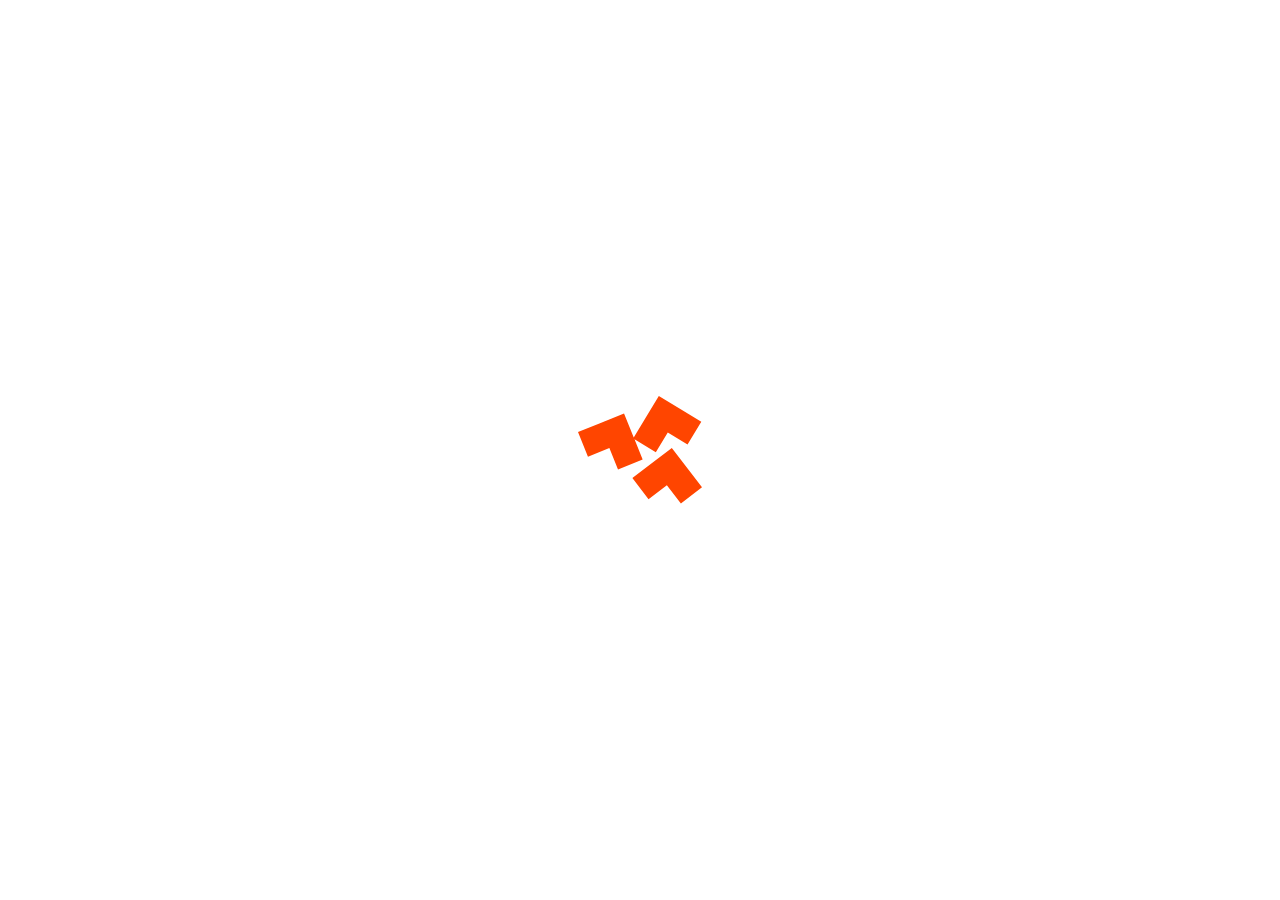
<file: index.html>
<!doctype html>
<html lang="ko">
<head>
<meta charset="utf-8">
<meta name="viewport" content="width=device-width, initial-scale=1">
<title>작작스튜디오 JAKJAKSTUDIO</title>
<meta name="description" content="작작스튜디오 — Make it, made. 문학을 중심으로 책을 만드는 출판사이자 출판 브랜드 작작다리를 운영합니다.">
<meta property="og:title" content="작작스튜디오 JAKJAKSTUDIO">
<meta property="og:description" content="작작스튜디오 — Make it, made. 문학을 중심으로 책을 만드는 출판사이자 출판 브랜드 작작다리를 운영합니다.">
<meta property="og:image" content="https://jakjak.kr/assets/main.jpg">
<link rel="icon" href="assets/symbol.svg" type="image/svg+xml">
<link rel="alternate icon" href="assets/symbol.png" type="image/png">
<link rel="apple-touch-icon" href="assets/symbol.png">
<link rel="stylesheet" href="assets/style.css">
</head>
<body>
<main class="intro">
<a class="intro-link" href="main.html" aria-label="작작스튜디오 들어가기">
<svg class="intro-sym-base" width="124" height="107.5" viewBox="5.15 5.56 215.63 186.86" role="img" aria-label="작작스튜디오 심볼"><polygon points="103.44 80.92 140.46 103.36 161.27 69.03 195.6 89.84 219.55 50.32 185.22 29.51 145.7 5.56 121.76 45.08 102.08 77.55 85.2 35.82 42.37 53.14 5.15 68.19 22.47 111.03 59.69 95.98 74.74 133.2 117.58 115.87 103.44 80.92" fill="#FF4500"></polygon><polygon points="196.39 132.46 168.31 95.76 131.61 123.83 99.72 148.22 127.8 184.92 159.68 160.53 184.08 192.42 220.78 164.35 196.39 132.46" fill="#FF4500"></polygon></svg>
<svg class="intro-sym-grad" width="124" height="107.5" viewBox="5.15 5.56 215.63 186.86" aria-hidden="true"><defs><linearGradient id="intro-g1" x1="25.42" y1="28.4" x2="188.41" y2="111.45" gradientUnits="userSpaceOnUse"><stop offset="0" stop-color="#c8b0f9"></stop><stop offset=".11" stop-color="#e0efff"></stop><stop offset=".16" stop-color="#e6ddfc"></stop><stop offset=".23" stop-color="#edcaf9"></stop><stop offset=".28" stop-color="#f0c4f8"></stop><stop offset=".34" stop-color="#ecd1f8"></stop><stop offset=".46" stop-color="#e1f3fb"></stop><stop offset=".5" stop-color="#defffc"></stop><stop offset=".57" stop-color="#e1fffa"></stop><stop offset=".63" stop-color="#ebfff7"></stop><stop offset=".68" stop-color="#fcfff0"></stop><stop offset=".68" stop-color="#fefff0"></stop><stop offset=".88" stop-color="#fdf4da"></stop><stop offset="1" stop-color="#fea6c8"></stop></linearGradient><linearGradient id="intro-g2" x1="112.87" y1="122.42" x2="215.5" y2="174.71" gradientUnits="userSpaceOnUse"><stop offset="0" stop-color="#c8b0f9"></stop><stop offset=".11" stop-color="#e0efff"></stop><stop offset=".16" stop-color="#e6ddfc"></stop><stop offset=".23" stop-color="#edcaf9"></stop><stop offset=".28" stop-color="#f0c4f8"></stop><stop offset=".34" stop-color="#ecd1f8"></stop><stop offset=".46" stop-color="#e1f3fb"></stop><stop offset=".5" stop-color="#defffc"></stop><stop offset=".57" stop-color="#e1fffa"></stop><stop offset=".63" stop-color="#ebfff7"></stop><stop offset=".68" stop-color="#fcfff0"></stop><stop offset=".68" stop-color="#fefff0"></stop><stop offset=".88" stop-color="#fdf4da"></stop><stop offset="1" stop-color="#fea6c8"></stop></linearGradient></defs><polygon points="103.44 80.92 140.46 103.36 161.27 69.03 195.6 89.84 219.55 50.32 185.22 29.51 145.7 5.56 121.76 45.08 102.08 77.55 85.2 35.82 42.37 53.14 5.15 68.19 22.47 111.03 59.69 95.98 74.74 133.2 117.58 115.87 103.44 80.92" fill="url(#intro-g1)"></polygon><polygon points="196.39 132.46 168.31 95.76 131.61 123.83 99.72 148.22 127.8 184.92 159.68 160.53 184.08 192.42 220.78 164.35 196.39 132.46" fill="url(#intro-g2)"></polygon></svg>
<svg class="intro-word" width="380" height="38.9" role="img" aria-label="JAKJAKSTUDIO Make it, made." fill="#1A1A1A" xmlns="http://www.w3.org/2000/svg" viewBox="15.12 10.07 720.56 73.83"><path d="M31.82,67.6l-5.91,11.45h-.57l-5.94-11.38v13.49h-1.07v-15.92h.92l6.38,12.26,6.35-12.26h.94l.02,15.92h-1.09L31.82,67.6Z"/><path d="M61.67,70.31q1.07,1.14,1.07,3.32v7.53h-1.03v-2.23q-.5,1.09-1.49,1.71c-.66.41-1.44.61-2.36.61q-1.79,0-2.82-.93c-.69-.62-1.04-1.44-1.04-2.46s.32-1.78.96-2.38c.64-.61,1.65-.92,3.04-.92h3.65c0-.53-.02-.92-.05-1.18-.03-1.03-.3-1.81-.81-2.35-.53-.54-1.28-.81-2.29-.81-.71,0-1.4.13-2.05.4-.64.26-1.19.63-1.63,1.1l-.5-.86c.53-.53,1.18-.95,1.92-1.24q1.12-.45,2.35-.45C59.93,69.17,60.97,69.55,61.67,70.31ZM60.29,79.64q.93-.69,1.36-1.96v-2.27h-3.58q-1.55,0-2.27.65c-.48.43-.72,1.01-.72,1.73q0,1.17.78,1.85t2.17.68C58.92,80.32,59.67,80.09,60.29,79.64Z"/><path d="M87.35,77.63v3.53h-1.11v-16.88h1.11v11.9l6.77-6.89h1.39l-4.61,4.8,5.07,7.07h-1.37l-4.52-6.32L87.35,77.63Z"/><path d="M128.94,75.48h-9.12q.04,1.38.62,2.46c.39.72.92,1.28,1.59,1.67.66.4,1.42.6,2.24.6.69,0,1.33-.14,1.92-.42.59-.29,1.08-.7,1.48-1.24l.63.75c-.47.63-1.06,1.12-1.77,1.45s-1.46.5-2.28.5c-1.06,0-2.01-.25-2.85-.77-.84-.52-1.49-1.23-1.96-2.15-.48-.92-.72-1.96-.72-3.13s.22-2.19.67-3.1c.45-.92,1.05-1.64,1.84-2.15q1.17-.78,2.63-.78t2.61.77,1.83,2.11c.44.9.67,1.93.67,3.08L128.94,75.48ZM121.85,70.77c-.6.38-1.07.9-1.43,1.56q-.54,1.01-.6,2.28h8.11q-.09-1.27-.62-2.28c-.36-.66-.84-1.18-1.45-1.56-.6-.38-1.27-.57-2-.57S122.45,70.39,121.85,70.77Z"/><path d="M169.25,65.64q-.26-.28-.26-.66t.26-.67c.17-.19.39-.29.64-.29s.45.09.63.26.26.39.26.65c0,.27-.09.51-.26.7s-.38.28-.63.28S169.42,65.82,169.25,65.64ZM170.43,68.78v11.87h-1.09v-11.87H170.43Z"/><path d="M196.33,80.54c-.4.13-.81.2-1.25.2-.93,0-1.65-.29-2.15-.86-.52-.58-.77-1.38-.77-2.39v-7.67h-1.94v-1h1.94v-2.66h1.1v2.66h3.37v1h-3.37v7.55c0,.76.16,1.34.5,1.74.34.41.83.61,1.45.61.66,0,1.22-.22,1.66-.66l.43.86C197.04,80.19,196.72,80.4,196.33,80.54Z"/><path d="M218.3,79.03c.19.2.27.44.27.71,0,.15-.01.31-.05.49-.03.17-.09.37-.16.58l-.84,3.09h-.82l.71-3.2c-.21-.06-.39-.18-.52-.35-.13-.16-.19-.37-.19-.61,0-.29.09-.53.25-.72.18-.19.4-.28.67-.28S218.12,78.84,218.3,79.03Z"/><path d="M279.32,70.47c.75.87,1.13,2.11,1.13,3.73v6.96h-1.1v-6.82q0-1.98-.86-3.03t-2.43-1.04c-1.19,0-2.14.41-2.84,1.24q-1.04,1.24-1.04,3.33v6.32h-1.09v-6.82c0-1.34-.28-2.35-.86-3.04-.56-.69-1.37-1.03-2.41-1.03q-1.79,0-2.82,1.22c-.69.82-1.04,1.94-1.04,3.35v6.32h-1.12v-11.87h1.08v2.59c.35-.85.87-1.51,1.58-1.99s1.55-.72,2.51-.72,1.81.26,2.48.78q1.02.77,1.41,2.23.52-1.39,1.65-2.2,1.13-.81,2.66-.81C277.53,69.17,278.56,69.61,279.32,70.47Z"/><path d="M307.2,70.31c.71.76,1.06,1.87,1.06,3.32v7.53h-1.02v-2.23q-.5,1.09-1.49,1.71c-.66.41-1.45.61-2.36.61-1.2,0-2.14-.31-2.83-.93-.69-.62-1.03-1.44-1.03-2.46s.32-1.78.96-2.38c.63-.61,1.65-.92,3.04-.92h3.64c0-.53-.02-.92-.04-1.18-.03-1.03-.3-1.81-.82-2.35-.52-.54-1.28-.81-2.28-.81-.72,0-1.4.13-2.04.4-.66.26-1.2.63-1.64,1.1l-.5-.86c.54-.53,1.17-.95,1.92-1.24s1.53-.45,2.35-.45C305.46,69.17,306.49,69.55,307.2,70.31ZM305.81,79.64q.93-.69,1.36-1.96v-2.27h-3.58c-1.02,0-1.79.21-2.27.65s-.72,1.01-.72,1.73c0,.78.26,1.39.79,1.85.53.45,1.25.68,2.16.68S305.19,80.09,305.81,79.64Z"/><path d="M341.5,81.16h-1.04v-2.93c-.41.95-1,1.7-1.76,2.23-.76.53-1.64.79-2.63.79s-1.88-.25-2.68-.76c-.81-.51-1.44-1.22-1.9-2.14-.46-.92-.69-1.96-.69-3.15s.23-2.21.69-3.13,1.09-1.63,1.9-2.13q1.2-.77,2.68-.77c.97,0,1.83.27,2.59.79.78.52,1.36,1.25,1.76,2.17v-7.85h1.08V81.16ZM338.35,79.56c.65-.42,1.16-1.01,1.52-1.77q.55-1.13.55-2.59t-.55-2.58c-.36-.75-.87-1.33-1.52-1.75q-.96-.63-2.16-.63c-.83,0-1.56.21-2.2.63q-.97.62-1.52,1.75-.55,1.13-.55,2.58,0,1.46.55,2.59.55,1.14,1.52,1.77c.64.42,1.37.62,2.2.62S337.71,79.98,338.35,79.56Z"/><path d="M373.5,75.48h-9.12q.04,1.38.62,2.46c.39.72.92,1.28,1.59,1.67.66.4,1.41.6,2.24.6.69,0,1.33-.14,1.92-.42.58-.29,1.08-.7,1.48-1.24l.63.75c-.47.63-1.06,1.12-1.77,1.45-.7.34-1.46.5-2.28.5-1.06,0-2.01-.25-2.85-.77-.84-.52-1.5-1.23-1.97-2.15-.47-.92-.71-1.96-.71-3.13s.22-2.19.67-3.1c.44-.92,1.05-1.64,1.84-2.15s1.66-.78,2.63-.78,1.84.26,2.61.77q1.16.76,1.83,2.11c.44.9.67,1.93.67,3.08L373.5,75.48ZM366.41,70.77c-.6.38-1.07.9-1.43,1.56q-.54,1.01-.6,2.28h8.11q-.09-1.27-.62-2.28c-.36-.66-.84-1.18-1.45-1.56-.6-.38-1.27-.57-2-.57S367,70.39,366.41,70.77Z"/><path d="M399.99,80.97c-.19-.19-.28-.43-.28-.72s.09-.53.28-.72c.19-.18.41-.28.67-.28s.47.1.67.28c.18.19.27.43.27.72s-.09.53-.27.72c-.2.19-.41.28-.67.28S400.18,81.16,399.99,80.97Z"/><path d="M17.44,14.56h7.73v12.35c0,1.31-.25,2.31-.71,2.87-.15.18-.6.73-1.99.73-.69,0-1.31-.16-1.89-.5-.59-.35-1.12-.87-1.56-1.56l-1.02-1.59-2.88,3.36.55.88c.71,1.14,1.69,2.05,2.92,2.72h0c1.21.65,2.52.98,3.88.98,2.3,0,4.1-.71,5.34-2.1,1.2-1.34,1.81-3.3,1.81-5.82V10.31h-12.18V14.56Z"/><path d="M86.2,10.31l-.11-.24-.1.24h-1.63l-10.91,24.33h4.85l2.66-6.02h10.23l2.66,6.02h4.88l-10.91-24.33H86.2ZM82.77,24.42l3.32-7.43,3.3,7.43H82.77Z"/><polygon points="160.19 10.31 154.43 10.31 143.45 21.92 143.45 10.31 138.99 10.31 138.99 34.64 143.45 34.64 143.45 28.14 146.62 24.8 154.95 34.64 160.63 34.64 149.66 21.57 160.19 10.31"/><path d="M208.61,14.56h7.73v12.35c0,1.32-.25,2.31-.71,2.87-.15.18-.6.73-1.99.73-.69,0-1.31-.16-1.89-.5-.59-.35-1.12-.87-1.56-1.56l-1.02-1.59-2.88,3.36.55.88c.71,1.14,1.69,2.05,2.92,2.72h0c1.21.65,2.52.98,3.88.98,2.3,0,4.1-.71,5.34-2.1,1.2-1.34,1.81-3.3,1.81-5.82V10.31h-12.18V14.56Z"/><path d="M277.37,10.31l-.11-.24-.1.24h-1.63l-10.91,24.33h4.85l2.65-6.02h10.24l2.66,6.02h4.88l-10.91-24.33H277.37ZM273.94,24.42l3.32-7.43,3.29,7.43H273.94Z"/><polygon points="351.37 10.31 345.6 10.31 334.62 21.92 334.62 10.31 330.16 10.31 330.16 34.64 334.62 34.64 334.62 28.14 337.79 24.8 346.12 34.64 351.81 34.64 340.83 21.57 351.37 10.31"/><path d="M409.72,21.66c-.99-.39-2.25-.78-3.87-1.19-1.32-.33-2.35-.64-3.09-.93-.6-.23-1.09-.56-1.48-.98-.28-.3-.42-.73-.42-1.31,0-.83.3-1.46.95-1.99,1.08-.89,3.44-1.27,6-.46.88.27,1.68.66,2.41,1.17l1.39.98,1.76-3.9-.9-.67c-.91-.69-2.03-1.24-3.33-1.64-3-.92-6.39-.71-8.61.33-1.36.64-2.39,1.51-3.08,2.59-.7,1.09-1.05,2.3-1.05,3.62,0,1.62.44,2.97,1.31,4.01.8.96,1.79,1.67,2.94,2.13.99.38,2.3.79,3.87,1.19,1.28.33,2.31.64,3.06.92.59.22,1.07.54,1.45.95.19.19.43.55.43,1.32s-.3,1.36-.98,1.89c-1.29,1.02-4.38,1.28-6.99.21-1.06-.43-1.91-.96-2.51-1.6l-1.28-1.35-2.2,3.74.7.76c.93,1.02,2.21,1.85,3.8,2.46h0c1.56.59,3.21.89,4.91.89,1.85,0,3.46-.3,4.78-.9,1.4-.61,2.46-1.49,3.16-2.57.71-1.09,1.06-2.31,1.06-3.63,0-1.6-.43-2.93-1.29-3.95C411.82,22.81,410.84,22.11,409.72,21.66Z"/><polygon points="458.69 14.6 466.22 14.6 466.22 34.64 470.64 34.64 470.64 14.6 478.18 14.6 478.18 10.31 458.69 10.31 458.69 14.6"/><path d="M537.56,24.04c0,2.25-.47,3.92-1.39,4.96-.9,1-2.2,1.48-3.99,1.48s-3.11-.48-4.01-1.48c-.92-1.03-1.39-2.7-1.39-4.96v-13.73h-4.45v13.8c0,3.39.87,6.03,2.6,7.88h0c1.76,1.86,4.19,2.81,7.22,2.81s5.51-.95,7.24-2.82c1.72-1.83,2.59-4.48,2.59-7.87v-13.8h-4.42V24.04Z"/><path d="M600.96,11.85c-1.89-1.02-4.09-1.54-6.52-1.54h-9.73v24.33h9.73c2.41,0,4.6-.52,6.5-1.54,1.93-1.05,3.44-2.51,4.51-4.37,1.06-1.85,1.6-3.95,1.6-6.25s-.54-4.44-1.6-6.29C604.39,14.34,602.87,12.88,600.96,11.85ZM589.19,30.36v-15.76h5.16c1.68,0,3.16.34,4.4,1.01,1.23.67,2.15,1.56,2.8,2.74.67,1.19,1.01,2.58,1.01,4.13s-.33,2.92-1.01,4.12c-.65,1.18-1.57,2.08-2.81,2.74h0c-1.24.68-2.72,1.02-4.39,1.02H589.19Z"/><rect x="657.38" y="10.31" width="4.45" height="24.34"/><path d="M734.07,16.18c-1.07-1.87-2.57-3.36-4.45-4.43-3.75-2.12-8.84-2.12-12.58,0-1.89,1.06-3.39,2.55-4.47,4.44-1.06,1.87-1.59,3.99-1.59,6.29s.53,4.42,1.6,6.29c1.07,1.87,2.57,3.36,4.45,4.43h0c1.89,1.07,4,1.6,6.3,1.6s4.4-.53,6.29-1.6c1.89-1.07,3.38-2.56,4.45-4.43,1.07-1.87,1.61-3.99,1.61-6.29S735.14,18.06,734.07,16.18ZM727.35,29.44c-2.37,1.38-5.67,1.38-8.05,0-1.2-.69-2.11-1.62-2.81-2.85-.69-1.21-1.03-2.56-1.03-4.11s.34-2.91,1.03-4.14c.7-1.23,1.61-2.16,2.81-2.86,1.19-.69,2.54-1.04,4.03-1.04s2.83.35,4.02,1.04c1.18.69,2.13,1.66,2.81,2.86.68,1.22,1.03,2.61,1.03,4.14s-.34,2.89-1.03,4.12c-.68,1.19-1.62,2.15-2.81,2.84H727.35Z"/></svg>
</a>
</main>
</body>
</html>
</file>
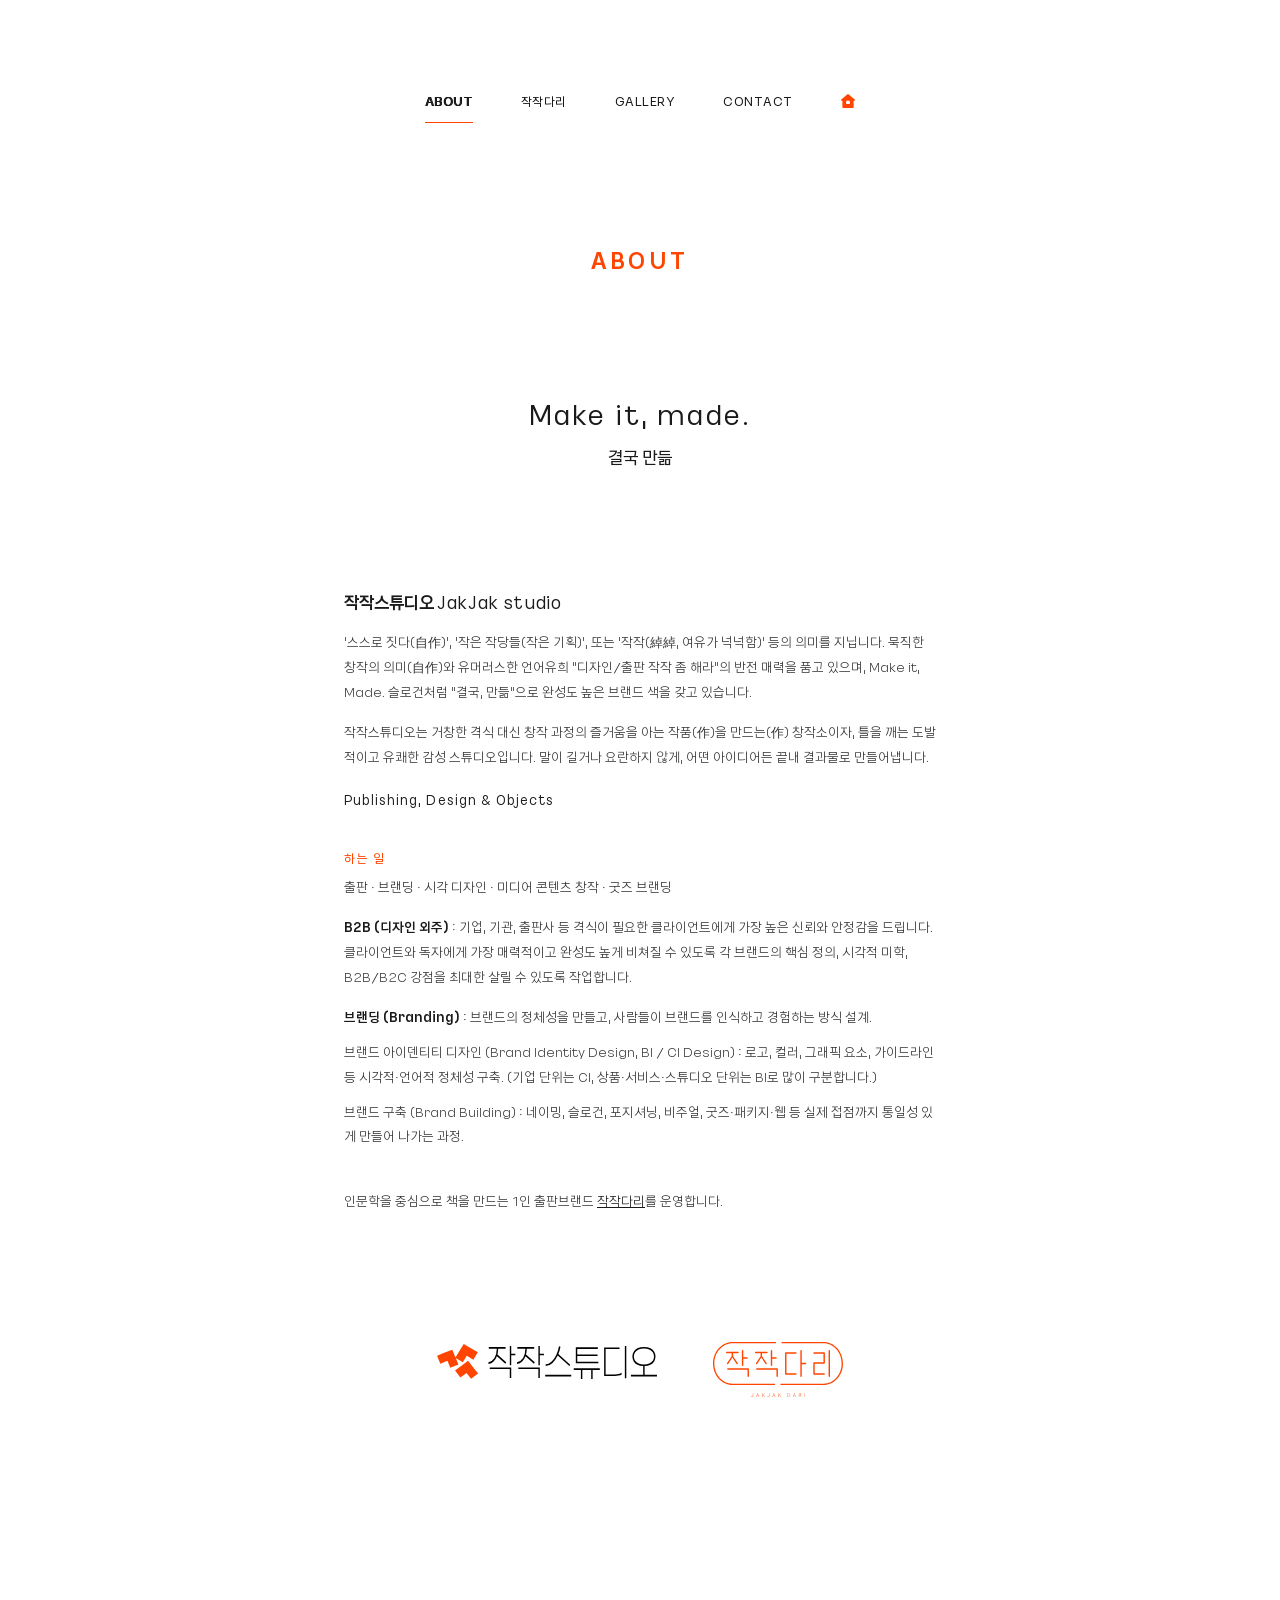
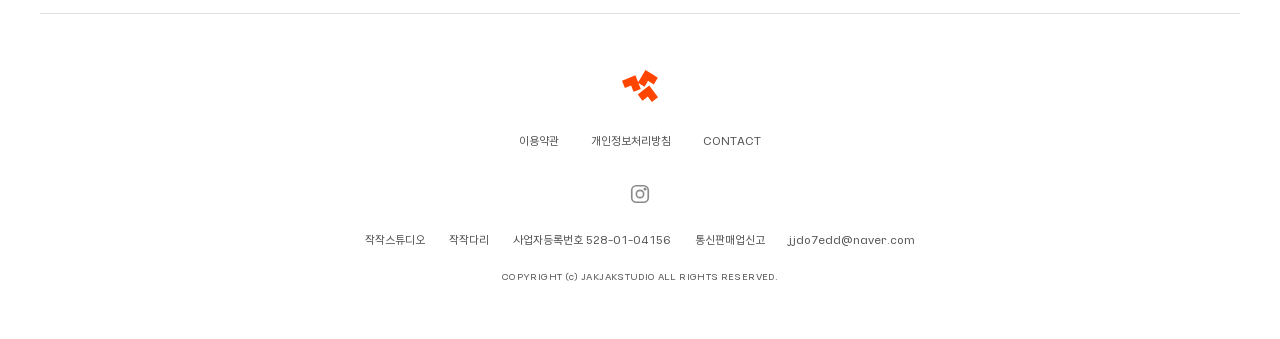
<file: about.html>
<!doctype html>
<html lang="ko">
<head>
<meta charset="utf-8">
<meta name="viewport" content="width=device-width, initial-scale=1">
<title>ABOUT — 작작스튜디오</title>
<meta name="description" content="작작스튜디오 — Make it, made. 문학을 중심으로 책을 만드는 출판사이자 출판 브랜드 작작다리를 운영합니다.">
<meta property="og:title" content="ABOUT — 작작스튜디오">
<meta property="og:description" content="작작스튜디오 — Make it, made. 문학을 중심으로 책을 만드는 출판사이자 출판 브랜드 작작다리를 운영합니다.">
<meta property="og:image" content="https://jakjak.kr/assets/main.jpg">
<link rel="icon" href="assets/symbol.svg" type="image/svg+xml">
<link rel="alternate icon" href="assets/symbol.png" type="image/png">
<link rel="apple-touch-icon" href="assets/symbol.png">
<link rel="stylesheet" href="assets/style.css">
</head>
<body>
<div style="font-family: KakaoSmall, sans-serif; color: #1A1A1A; background: #FFFFFF; width: 100%; min-height: 100vh; display: flex; flex-direction: column">
<header style="font-family: KakaoSmall, sans-serif; display: flex; flex-direction: column; align-items: center; gap: 45px; padding: 80px 24px 0; background: #FFFFFF">
<nav aria-label="주 메뉴" style="display: flex; flex-wrap: wrap; justify-content: center; gap: 12px 48px; font-size: 12px; letter-spacing: 0.04em">
<a href="about.html" aria-current="page" style="padding: 12px 0; font-weight: 400; text-shadow: 0.45px 0 0 currentColor, -0.45px 0 0 currentColor; border-bottom: 1.5px solid #FF4500">ABOUT</a>
<a href="jakjakdari.html" style="padding: 12px 0; font-weight: 400; text-shadow: none; border-bottom: 1.5px solid transparent">작작다리</a>
<a href="gallery.html" style="padding: 12px 0; font-weight: 400; text-shadow: none; border-bottom: 1.5px solid transparent">GALLERY</a>
<a href="contact.html" style="padding: 12px 0; font-weight: 400; text-shadow: none; border-bottom: 1.5px solid transparent">CONTACT</a>
<a href="main.html" aria-label="홈으로" title="홈" style="display: flex; align-items: center; padding: 12px 0; border-bottom: 1.5px solid transparent; color: #FF4500"><svg width="14" height="14" viewBox="20 20 200 200" aria-hidden="true"><path d="M190,220H50c-5.52,0-10-4.48-10-10v-95h-10c-4.21,0-7.97-2.64-9.4-6.6-1.44-3.95-.24-8.39,3-11.08L113.6,22.32c3.71-3.09,9.09-3.09,12.8,0l90,75c3.24,2.69,4.44,7.13,3,11.08-1.43,3.96-5.19,6.6-9.4,6.6h-10v95C200,215.52,195.52,220,190,220Z" fill="currentColor"></path><rect x="93.42" y="117.12" width="53.15" height="46.15" rx="6.64" ry="6.64" fill="#FFFFFF"></rect></svg></a>
</nav>
</header>
<main style="flex: 1 0 auto; width: 100%">
<section style="max-width: 640px; margin: 0 auto; padding: 120px 24px 160px; display: flex; flex-direction: column; gap: 40px">
<h1 style="margin: 0 0 40px; font-family: KakaoBig, sans-serif; font-size: 22px; font-weight: 800; letter-spacing: 0.16em; text-align: center; margin: 0; color: #FF4500">ABOUT</h1>
<div style="display: flex; flex-direction: column; align-items: center; gap: 10px; margin: 80px 0 80px; font-family: KakaoBig, sans-serif; font-weight: 400; text-align: center">
<p style="margin: 0; font-size: 27px; line-height: 1.4; letter-spacing: 0.08em">Make it, made.</p>
<p style="margin: 0; font-size: 17px; line-height: 1.5">결국 만듦</p>
</div>
<div style="display: flex; flex-direction: column; gap: 16px">
<h2 style="margin: 0; font-family: KakaoBig, sans-serif; font-size: 17px; font-weight: 700; color: #1A1A1A">작작스튜디오 <span style="font-weight: 400; letter-spacing: 0.04em">JakJak studio</span></h2>
<p style="margin: 0; font-size: 13px; font-weight: 300; line-height: 1.9; color: #333333">'스스로 짓다(自作)', '작은 작당들(작은 기획)', 또는 '작작(綽綽, 여유가 넉넉함)' 등의 의미를 지닙니다. 묵직한 창작의 의미(自作)와 유머러스한 언어유희 "디자인/출판 작작 좀 해라"의 반전 매력을 품고 있으며, Make it, Made. 슬로건처럼 "결국, 만듦"으로 완성도 높은 브랜드 색을 갖고 있습니다.</p>
<p style="margin: 0; font-size: 13px; font-weight: 300; line-height: 1.9; color: #333333">작작스튜디오는 거창한 격식 대신 창작 과정의 즐거움을 아는 작품(作)을 만드는(作) 창작소이자, 틀을 깨는 도발적이고 유쾌한 감성 스튜디오입니다. 말이 길거나 요란하지 않게, 어떤 아이디어든 끝내 결과물로 만들어냅니다.</p>
<p style="margin: 4px 0 0; font-family: KakaoBig, sans-serif; font-size: 13px; font-weight: 400; letter-spacing: 0.08em; color: #1A1A1A">Publishing, Design &amp; Objects</p>
</div>
<div style="display: flex; flex-direction: column; gap: 8px">
<p style="margin: 0; font-size: 12px; letter-spacing: 0.12em; color: #FF4500">하는 일</p>
<p style="margin: 0; font-size: 13px; font-weight: 300; line-height: 1.9; color: #333333">출판 · 브랜딩 · 시각 디자인 · 미디어 콘텐츠 창작 · 굿즈 브랜딩</p>
<p style="margin: 8px 0 0; font-size: 13px; font-weight: 300; line-height: 1.9; color: #333333"><strong style="font-weight: 700; color: #1A1A1A">B2B (디자인 외주)</strong> : 기업, 기관, 출판사 등 격식이 필요한 클라이언트에게 가장 높은 신뢰와 안정감을 드립니다. 클라이언트와 독자에게 가장 매력적이고 완성도 높게 비쳐질 수 있도록 각 브랜드의 핵심 정의, 시각적 미학, B2B/B2C 강점을 최대한 살릴 수 있도록 작업합니다.</p>
<div style="display: flex; flex-direction: column; gap: 10px; margin-top: 8px">
<p style="margin: 0; font-size: 13px; font-weight: 300; line-height: 1.9; color: #333333"><strong style="font-weight: 700; color: #1A1A1A">브랜딩 (Branding)</strong> : 브랜드의 정체성을 만들고, 사람들이 브랜드를 인식하고 경험하는 방식 설계.</p>
<p style="margin: 0; font-size: 13px; font-weight: 300; line-height: 1.9; color: #333333">브랜드 아이덴티티 디자인 (Brand Identity Design, BI / CI Design) : 로고, 컬러, 그래픽 요소, 가이드라인 등 시각적·언어적 정체성 구축. (기업 단위는 CI, 상품·서비스·스튜디오 단위는 BI로 많이 구분합니다.)</p>
<p style="margin: 0; font-size: 13px; font-weight: 300; line-height: 1.9; color: #333333">브랜드 구축 (Brand Building) : 네이밍, 슬로건, 포지셔닝, 비주얼, 굿즈·패키지·웹 등 실제 접점까지 통일성 있게 만들어 나가는 과정.</p>
</div>
</div>
<p style="margin: 0; font-size: 13px; font-weight: 300; line-height: 1.9; color: #333333">인문학을 중심으로 책을 만드는 1인 출판브랜드 <a href="jakjakdari.html" style="text-decoration: underline">작작다리</a>를 운영합니다.</p>
<div style="display: flex; flex-direction: row; flex-wrap: wrap; align-items: center; justify-content: center; gap: 24px 56px; margin-top: 80px">
<img src="assets/symbol-wordmark.svg" alt="작작스튜디오" style="width: 220px; height: auto; display: block">
<img src="assets/jakjakdari-logo-round.svg" alt="작작다리 JAKJAK DARI" style="width: 130px; height: auto; display: block; position: relative; top: 8px">
</div>
</section>
</main>
<footer style="font-family: KakaoSmall, sans-serif; color: #555555; background: #FFFFFF; padding: 64px 40px 56px">
<div style="border-top: 1px solid #E2E2E2; padding-top: 56px; display: flex; flex-direction: column; align-items: center; gap: 22px; text-align: center">
<a href="index.html" aria-label="작작스튜디오 오픈화면으로" style="display: flex"><img src="assets/symbol.svg" alt="작작스튜디오 심볼" style="width: 36px; height: auto; display: block"></a>
<nav aria-label="하단 메뉴" style="display: flex; flex-wrap: wrap; justify-content: center; gap: 4px 32px; font-size: 11px">
<a href="#" style="color: #555555; padding: 8px 0">이용약관</a>
<a href="#" style="color: #555555; padding: 8px 0">개인정보처리방침</a>
<a href="contact.html" style="color: #555555; padding: 8px 0">CONTACT</a>
</nav>
<a href="#" aria-label="인스타그램" style="color: #8A8A8A; display: flex; padding: 4px">
<svg width="22" height="22" viewBox="0 0 24 24" fill="none" stroke="currentColor" stroke-width="1.8" stroke-linecap="round" stroke-linejoin="round" aria-hidden="true"><rect x="3" y="3" width="18" height="18" rx="5"></rect><circle cx="12" cy="12" r="4"></circle><circle cx="17.5" cy="6.5" r="0.8" fill="currentColor"></circle></svg>
</a>
<div style="display: flex; flex-wrap: wrap; justify-content: center; gap: 6px 24px; font-size: 11px; line-height: 1.6; max-width: 960px">
<span>작작스튜디오</span>
<span>작작다리</span>
<span>사업자등록번호 528-01-04156</span>
<span>통신판매업신고</span>
<span><a href="mailto:jjdo7edd@naver.com" style="color: #555555">jjdo7edd@naver.com</a></span>
</div>
<p style="margin: 0; font-size: 9px; letter-spacing: 0.04em">COPYRIGHT (c) JAKJAKSTUDIO ALL RIGHTS RESERVED.</p>
</div>
</footer>
</div>
</body>
</html>
</file>
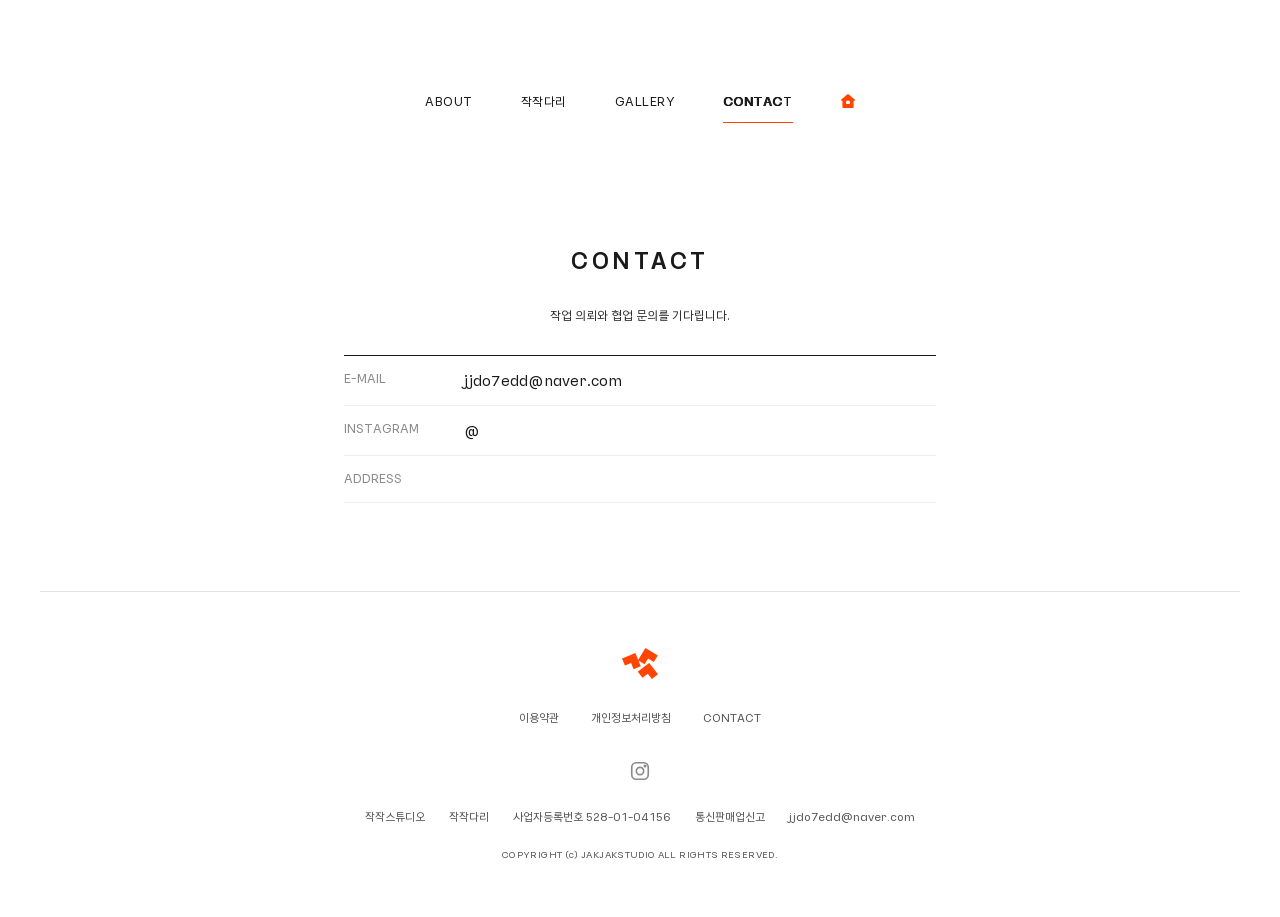
<file: contact.html>
<!doctype html>
<html lang="ko">
<head>
<meta charset="utf-8">
<meta name="viewport" content="width=device-width, initial-scale=1">
<title>CONTACT — 작작스튜디오</title>
<meta name="description" content="작업 의뢰와 협업 문의: jjdo7edd@naver.com">
<meta property="og:title" content="CONTACT — 작작스튜디오">
<meta property="og:description" content="작업 의뢰와 협업 문의: jjdo7edd@naver.com">
<meta property="og:image" content="https://jakjak.kr/assets/main.jpg">
<link rel="icon" href="assets/symbol.svg" type="image/svg+xml">
<link rel="alternate icon" href="assets/symbol.png" type="image/png">
<link rel="apple-touch-icon" href="assets/symbol.png">
<link rel="stylesheet" href="assets/style.css">
</head>
<body>
<div style="font-family: KakaoSmall, sans-serif; color: #1A1A1A; background: #FFFFFF; width: 100%; min-height: 100vh; display: flex; flex-direction: column">
<header style="font-family: KakaoSmall, sans-serif; display: flex; flex-direction: column; align-items: center; gap: 45px; padding: 80px 24px 0; background: #FFFFFF">
<nav aria-label="주 메뉴" style="display: flex; flex-wrap: wrap; justify-content: center; gap: 12px 48px; font-size: 12px; letter-spacing: 0.04em">
<a href="about.html" style="padding: 12px 0; font-weight: 400; text-shadow: none; border-bottom: 1.5px solid transparent">ABOUT</a>
<a href="jakjakdari.html" style="padding: 12px 0; font-weight: 400; text-shadow: none; border-bottom: 1.5px solid transparent">작작다리</a>
<a href="gallery.html" style="padding: 12px 0; font-weight: 400; text-shadow: none; border-bottom: 1.5px solid transparent">GALLERY</a>
<a href="contact.html" aria-current="page" style="padding: 12px 0; font-weight: 400; text-shadow: 0.45px 0 0 currentColor, -0.45px 0 0 currentColor; border-bottom: 1.5px solid #FF4500">CONTACT</a>
<a href="main.html" aria-label="홈으로" title="홈" style="display: flex; align-items: center; padding: 12px 0; border-bottom: 1.5px solid transparent; color: #FF4500"><svg width="14" height="14" viewBox="20 20 200 200" aria-hidden="true"><path d="M190,220H50c-5.52,0-10-4.48-10-10v-95h-10c-4.21,0-7.97-2.64-9.4-6.6-1.44-3.95-.24-8.39,3-11.08L113.6,22.32c3.71-3.09,9.09-3.09,12.8,0l90,75c3.24,2.69,4.44,7.13,3,11.08-1.43,3.96-5.19,6.6-9.4,6.6h-10v95C200,215.52,195.52,220,190,220Z" fill="currentColor"></path><rect x="93.42" y="117.12" width="53.15" height="46.15" rx="6.64" ry="6.64" fill="#FFFFFF"></rect></svg></a>
</nav>
</header>
<main style="flex: 1 0 auto; width: 100%">
<section style="max-width: 640px; margin: 0 auto; padding: 120px 24px 24px; display: flex; flex-direction: column; gap: 28px">
<h1 style="margin: 0 0 40px; font-family: KakaoBig, sans-serif; font-size: 22px; font-weight: 800; letter-spacing: 0.16em; text-align: center; margin: 0">CONTACT</h1>
<p style="margin: 0; font-size: 12px; line-height: 1.9; color: #333333; text-align: center">작업 의뢰와 협업 문의를 기다립니다.</p>
<div style="display: flex; flex-direction: column; border-top: 1px solid #1A1A1A">
<div style="display: flex; gap: 24px; font-size: 14px; line-height: 1.8; border-bottom: 1px solid #EEEEEE; padding: 12px 0"><span style="flex: 0 0 96px; color: #8A8A8A; font-size: 12px">E-MAIL</span><a href="mailto:jjdo7edd@naver.com">jjdo7edd@naver.com</a></div>
<div style="display: flex; gap: 24px; font-size: 14px; line-height: 1.8; border-bottom: 1px solid #EEEEEE; padding: 12px 0"><span style="flex: 0 0 96px; color: #8A8A8A; font-size: 12px">INSTAGRAM</span><a href="#">@</a></div>
<div style="display: flex; gap: 24px; font-size: 14px; line-height: 1.8; border-bottom: 1px solid #EEEEEE; padding: 12px 0"><span style="flex: 0 0 96px; color: #8A8A8A; font-size: 12px">ADDRESS</span><span></span></div>
</div>
</section>
</main>
<footer style="font-family: KakaoSmall, sans-serif; color: #555555; background: #FFFFFF; padding: 64px 40px 56px">
<div style="border-top: 1px solid #E2E2E2; padding-top: 56px; display: flex; flex-direction: column; align-items: center; gap: 22px; text-align: center">
<a href="index.html" aria-label="작작스튜디오 오픈화면으로" style="display: flex"><img src="assets/symbol.svg" alt="작작스튜디오 심볼" style="width: 36px; height: auto; display: block"></a>
<nav aria-label="하단 메뉴" style="display: flex; flex-wrap: wrap; justify-content: center; gap: 4px 32px; font-size: 11px">
<a href="#" style="color: #555555; padding: 8px 0">이용약관</a>
<a href="#" style="color: #555555; padding: 8px 0">개인정보처리방침</a>
<a href="contact.html" style="color: #555555; padding: 8px 0">CONTACT</a>
</nav>
<a href="#" aria-label="인스타그램" style="color: #8A8A8A; display: flex; padding: 4px">
<svg width="22" height="22" viewBox="0 0 24 24" fill="none" stroke="currentColor" stroke-width="1.8" stroke-linecap="round" stroke-linejoin="round" aria-hidden="true"><rect x="3" y="3" width="18" height="18" rx="5"></rect><circle cx="12" cy="12" r="4"></circle><circle cx="17.5" cy="6.5" r="0.8" fill="currentColor"></circle></svg>
</a>
<div style="display: flex; flex-wrap: wrap; justify-content: center; gap: 6px 24px; font-size: 11px; line-height: 1.6; max-width: 960px">
<span>작작스튜디오</span>
<span>작작다리</span>
<span>사업자등록번호 528-01-04156</span>
<span>통신판매업신고</span>
<span><a href="mailto:jjdo7edd@naver.com" style="color: #555555">jjdo7edd@naver.com</a></span>
</div>
<p style="margin: 0; font-size: 9px; letter-spacing: 0.04em">COPYRIGHT (c) JAKJAKSTUDIO ALL RIGHTS RESERVED.</p>
</div>
</footer>
</div>
</body>
</html>
</file>
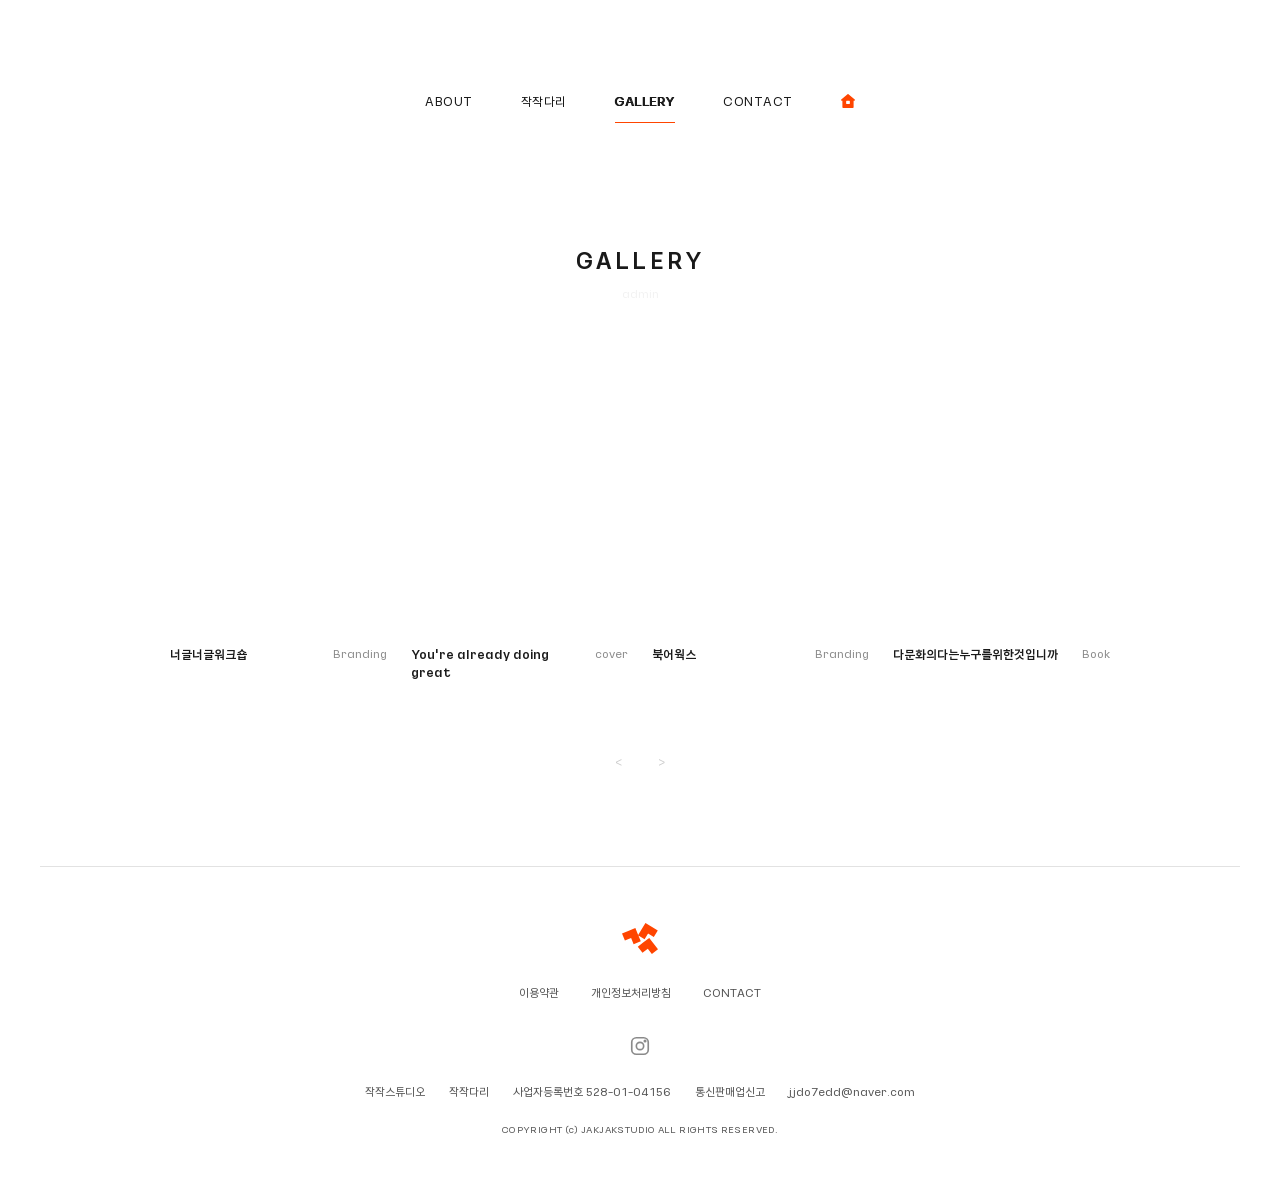
<file: gallery-2.html>
<!doctype html>
<html lang="ko"><head><meta charset="utf-8"><meta http-equiv="refresh" content="0; url=gallery.html?page=2"><link rel="canonical" href="gallery.html?page=2"><title>GALLERY</title></head><body><a href="gallery.html?page=2">GALLERY 2쪽으로 이동</a></body></html>
</file>
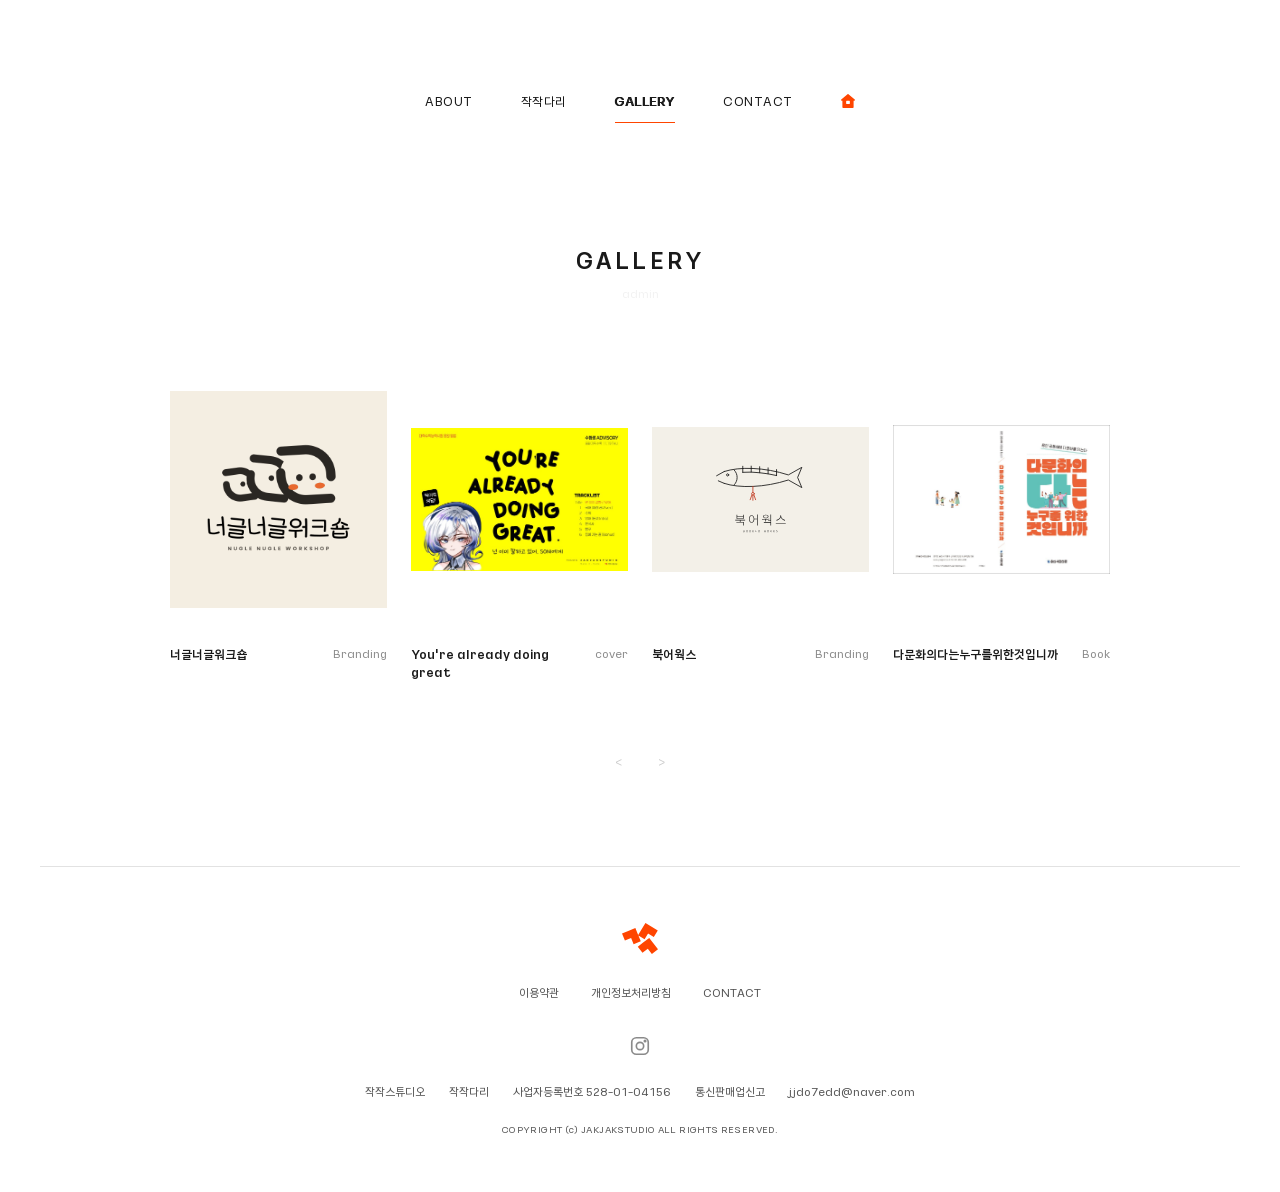
<file: gallery.html>
<!doctype html>
<html lang="ko">
<head>
<meta charset="utf-8">
<meta name="viewport" content="width=device-width, initial-scale=1">
<title>GALLERY — 작작스튜디오</title>
<meta name="description" content="작작스튜디오 — Make it, made. 문학을 중심으로 책을 만드는 출판사이자 출판 브랜드 작작다리를 운영합니다.">
<meta property="og:title" content="GALLERY — 작작스튜디오">
<meta property="og:description" content="작작스튜디오 — Make it, made. 문학을 중심으로 책을 만드는 출판사이자 출판 브랜드 작작다리를 운영합니다.">
<meta property="og:image" content="https://jakjak.kr/assets/main.jpg">
<link rel="icon" href="assets/symbol.svg" type="image/svg+xml">
<link rel="alternate icon" href="assets/symbol.png" type="image/png">
<link rel="apple-touch-icon" href="assets/symbol.png">
<link rel="stylesheet" href="assets/style.css">
</head>
<body>
<div style="font-family: KakaoSmall, sans-serif; color: #1A1A1A; background: #FFFFFF; width: 100%; min-height: 100vh; display: flex; flex-direction: column">
<header style="font-family: KakaoSmall, sans-serif; display: flex; flex-direction: column; align-items: center; gap: 45px; padding: 80px 24px 0; background: #FFFFFF">
<nav aria-label="주 메뉴" style="display: flex; flex-wrap: wrap; justify-content: center; gap: 12px 48px; font-size: 12px; letter-spacing: 0.04em">
<a href="about.html" style="padding: 12px 0; font-weight: 400; text-shadow: none; border-bottom: 1.5px solid transparent">ABOUT</a>
<a href="jakjakdari.html" style="padding: 12px 0; font-weight: 400; text-shadow: none; border-bottom: 1.5px solid transparent">작작다리</a>
<a href="gallery.html" aria-current="page" style="padding: 12px 0; font-weight: 400; text-shadow: 0.45px 0 0 currentColor, -0.45px 0 0 currentColor; border-bottom: 1.5px solid #FF4500">GALLERY</a>
<a href="contact.html" style="padding: 12px 0; font-weight: 400; text-shadow: none; border-bottom: 1.5px solid transparent">CONTACT</a>
<a href="main.html" aria-label="홈으로" title="홈" style="display: flex; align-items: center; padding: 12px 0; border-bottom: 1.5px solid transparent; color: #FF4500"><svg width="14" height="14" viewBox="20 20 200 200" aria-hidden="true"><path d="M190,220H50c-5.52,0-10-4.48-10-10v-95h-10c-4.21,0-7.97-2.64-9.4-6.6-1.44-3.95-.24-8.39,3-11.08L113.6,22.32c3.71-3.09,9.09-3.09,12.8,0l90,75c3.24,2.69,4.44,7.13,3,11.08-1.43,3.96-5.19,6.6-9.4,6.6h-10v95C200,215.52,195.52,220,190,220Z" fill="currentColor"></path><rect x="93.42" y="117.12" width="53.15" height="46.15" rx="6.64" ry="6.64" fill="#FFFFFF"></rect></svg></a>
</nav>
</header>
<main style="flex: 1 0 auto; width: 100%">
<section style="max-width: 1036px; margin: 0 auto; padding: 120px 48px 24px">
<h1 style="margin: 0; font-family: KakaoBig, sans-serif; font-size: 22px; font-weight: 800; letter-spacing: 0.16em; text-align: center">GALLERY</h1>
<p style="margin: 10px 0 62px; text-align: center; font-size: 11px; line-height: 16px"><a href="#" class="jj-admin-link" style="color: #F2F2F2">admin</a></p>
<div class="gallery-grid" style="display: grid; grid-template-columns: repeat(4, minmax(0, 1fr)); gap: 36px 24px">

<a href="#" class="work" style="display: flex; flex-direction: column; gap: 10px">
<div style="position: relative; aspect-ratio: 4 / 5">
<div class="work-img" style="position: absolute; inset: 0; background: rgba(237, 230, 218, 0.5); display: flex; flex-direction: column; gap: 8px; align-items: center; justify-content: center; color: #555555; font-size: 12px; transition: filter 0.25s"><svg width="28" height="28" viewBox="0 0 24 24" fill="none" stroke="#C8C8C8" stroke-width="1.4" stroke-linecap="round" stroke-linejoin="round" role="img" aria-label="작업 이미지 자리"><rect x="3" y="4" width="18" height="16" rx="2"></rect><circle cx="9" cy="10" r="1.8"></circle><path d="M21 16.5 15.5 11 6 20"></path></svg><span style="font-size: 10px; letter-spacing: 0.04em; color: #BDBDBD">2400 × 3000px</span></div>
</div>
<div style="display: flex; justify-content: space-between; gap: 8px; font-size: 12px">
<span style="font-weight: 700">[작품 01]</span>
<span style="color: #8A8A8A; font-size: 11px">[연도]</span>
</div>
</a>

<a href="#" class="work" style="display: flex; flex-direction: column; gap: 10px">
<div style="position: relative; aspect-ratio: 4 / 5">
<div class="work-img" style="position: absolute; inset: 0; background: rgba(237, 230, 218, 0.5); display: flex; flex-direction: column; gap: 8px; align-items: center; justify-content: center; color: #555555; font-size: 12px; transition: filter 0.25s"><svg width="28" height="28" viewBox="0 0 24 24" fill="none" stroke="#C8C8C8" stroke-width="1.4" stroke-linecap="round" stroke-linejoin="round" role="img" aria-label="작업 이미지 자리"><rect x="3" y="4" width="18" height="16" rx="2"></rect><circle cx="9" cy="10" r="1.8"></circle><path d="M21 16.5 15.5 11 6 20"></path></svg><span style="font-size: 10px; letter-spacing: 0.04em; color: #BDBDBD">2400 × 3000px</span></div>
</div>
<div style="display: flex; justify-content: space-between; gap: 8px; font-size: 12px">
<span style="font-weight: 700">[작품 02]</span>
<span style="color: #8A8A8A; font-size: 11px">[연도]</span>
</div>
</a>

<a href="#" class="work" style="display: flex; flex-direction: column; gap: 10px">
<div style="position: relative; aspect-ratio: 4 / 5">
<div class="work-img" style="position: absolute; inset: 0; background: rgba(237, 230, 218, 0.5); display: flex; flex-direction: column; gap: 8px; align-items: center; justify-content: center; color: #555555; font-size: 12px; transition: filter 0.25s"><svg width="28" height="28" viewBox="0 0 24 24" fill="none" stroke="#C8C8C8" stroke-width="1.4" stroke-linecap="round" stroke-linejoin="round" role="img" aria-label="작업 이미지 자리"><rect x="3" y="4" width="18" height="16" rx="2"></rect><circle cx="9" cy="10" r="1.8"></circle><path d="M21 16.5 15.5 11 6 20"></path></svg><span style="font-size: 10px; letter-spacing: 0.04em; color: #BDBDBD">2400 × 3000px</span></div>
</div>
<div style="display: flex; justify-content: space-between; gap: 8px; font-size: 12px">
<span style="font-weight: 700">[작품 03]</span>
<span style="color: #8A8A8A; font-size: 11px">[연도]</span>
</div>
</a>

<a href="#" class="work" style="display: flex; flex-direction: column; gap: 10px">
<div style="position: relative; aspect-ratio: 4 / 5">
<div class="work-img" style="position: absolute; inset: 0; background: rgba(237, 230, 218, 0.5); display: flex; flex-direction: column; gap: 8px; align-items: center; justify-content: center; color: #555555; font-size: 12px; transition: filter 0.25s"><svg width="28" height="28" viewBox="0 0 24 24" fill="none" stroke="#C8C8C8" stroke-width="1.4" stroke-linecap="round" stroke-linejoin="round" role="img" aria-label="작업 이미지 자리"><rect x="3" y="4" width="18" height="16" rx="2"></rect><circle cx="9" cy="10" r="1.8"></circle><path d="M21 16.5 15.5 11 6 20"></path></svg><span style="font-size: 10px; letter-spacing: 0.04em; color: #BDBDBD">2400 × 3000px</span></div>
</div>
<div style="display: flex; justify-content: space-between; gap: 8px; font-size: 12px">
<span style="font-weight: 700">[작품 04]</span>
<span style="color: #8A8A8A; font-size: 11px">[연도]</span>
</div>
</a>

<a href="#" class="work" style="display: flex; flex-direction: column; gap: 10px">
<div style="position: relative; aspect-ratio: 4 / 5">
<div class="work-img" style="position: absolute; inset: 0; background: rgba(237, 230, 218, 0.5); display: flex; flex-direction: column; gap: 8px; align-items: center; justify-content: center; color: #555555; font-size: 12px; transition: filter 0.25s"><svg width="28" height="28" viewBox="0 0 24 24" fill="none" stroke="#C8C8C8" stroke-width="1.4" stroke-linecap="round" stroke-linejoin="round" role="img" aria-label="작업 이미지 자리"><rect x="3" y="4" width="18" height="16" rx="2"></rect><circle cx="9" cy="10" r="1.8"></circle><path d="M21 16.5 15.5 11 6 20"></path></svg><span style="font-size: 10px; letter-spacing: 0.04em; color: #BDBDBD">2400 × 3000px</span></div>
</div>
<div style="display: flex; justify-content: space-between; gap: 8px; font-size: 12px">
<span style="font-weight: 700">[작품 05]</span>
<span style="color: #8A8A8A; font-size: 11px">[연도]</span>
</div>
</a>

<a href="#" class="work" style="display: flex; flex-direction: column; gap: 10px">
<div style="position: relative; aspect-ratio: 4 / 5">
<div class="work-img" style="position: absolute; inset: 0; background: rgba(237, 230, 218, 0.5); display: flex; flex-direction: column; gap: 8px; align-items: center; justify-content: center; color: #555555; font-size: 12px; transition: filter 0.25s"><svg width="28" height="28" viewBox="0 0 24 24" fill="none" stroke="#C8C8C8" stroke-width="1.4" stroke-linecap="round" stroke-linejoin="round" role="img" aria-label="작업 이미지 자리"><rect x="3" y="4" width="18" height="16" rx="2"></rect><circle cx="9" cy="10" r="1.8"></circle><path d="M21 16.5 15.5 11 6 20"></path></svg><span style="font-size: 10px; letter-spacing: 0.04em; color: #BDBDBD">2400 × 3000px</span></div>
</div>
<div style="display: flex; justify-content: space-between; gap: 8px; font-size: 12px">
<span style="font-weight: 700">[작품 06]</span>
<span style="color: #8A8A8A; font-size: 11px">[연도]</span>
</div>
</a>

<a href="#" class="work" style="display: flex; flex-direction: column; gap: 10px">
<div style="position: relative; aspect-ratio: 4 / 5">
<div class="work-img" style="position: absolute; inset: 0; background: rgba(237, 230, 218, 0.5); display: flex; flex-direction: column; gap: 8px; align-items: center; justify-content: center; color: #555555; font-size: 12px; transition: filter 0.25s"><svg width="28" height="28" viewBox="0 0 24 24" fill="none" stroke="#C8C8C8" stroke-width="1.4" stroke-linecap="round" stroke-linejoin="round" role="img" aria-label="작업 이미지 자리"><rect x="3" y="4" width="18" height="16" rx="2"></rect><circle cx="9" cy="10" r="1.8"></circle><path d="M21 16.5 15.5 11 6 20"></path></svg><span style="font-size: 10px; letter-spacing: 0.04em; color: #BDBDBD">2400 × 3000px</span></div>
</div>
<div style="display: flex; justify-content: space-between; gap: 8px; font-size: 12px">
<span style="font-weight: 700">[작품 07]</span>
<span style="color: #8A8A8A; font-size: 11px">[연도]</span>
</div>
</a>

<a href="#" class="work" style="display: flex; flex-direction: column; gap: 10px">
<div style="position: relative; aspect-ratio: 4 / 5">
<div class="work-img" style="position: absolute; inset: 0; background: rgba(237, 230, 218, 0.5); display: flex; flex-direction: column; gap: 8px; align-items: center; justify-content: center; color: #555555; font-size: 12px; transition: filter 0.25s"><svg width="28" height="28" viewBox="0 0 24 24" fill="none" stroke="#C8C8C8" stroke-width="1.4" stroke-linecap="round" stroke-linejoin="round" role="img" aria-label="작업 이미지 자리"><rect x="3" y="4" width="18" height="16" rx="2"></rect><circle cx="9" cy="10" r="1.8"></circle><path d="M21 16.5 15.5 11 6 20"></path></svg><span style="font-size: 10px; letter-spacing: 0.04em; color: #BDBDBD">2400 × 3000px</span></div>
</div>
<div style="display: flex; justify-content: space-between; gap: 8px; font-size: 12px">
<span style="font-weight: 700">[작품 08]</span>
<span style="color: #8A8A8A; font-size: 11px">[연도]</span>
</div>
</a>

</div>
<nav aria-label="갤러리 페이지" style="display: flex; justify-content: center; align-items: center; gap: 16px; margin-top: 64px; font-size: 11px">
<span aria-hidden="true" style="padding: 8px 10px; color: #CCCCCC">&lt;</span>
<a href="gallery-2.html" aria-label="다음 작업" style="padding: 8px 10px; color: #555555">&gt;</a>
</nav>
</section>
</main>
<footer style="font-family: KakaoSmall, sans-serif; color: #555555; background: #FFFFFF; padding: 64px 40px 56px">
<div style="border-top: 1px solid #E2E2E2; padding-top: 56px; display: flex; flex-direction: column; align-items: center; gap: 22px; text-align: center">
<a href="index.html" aria-label="작작스튜디오 오픈화면으로" style="display: flex"><img src="assets/symbol.svg" alt="작작스튜디오 심볼" style="width: 36px; height: auto; display: block"></a>
<nav aria-label="하단 메뉴" style="display: flex; flex-wrap: wrap; justify-content: center; gap: 4px 32px; font-size: 11px">
<a href="#" style="color: #555555; padding: 8px 0">이용약관</a>
<a href="#" style="color: #555555; padding: 8px 0">개인정보처리방침</a>
<a href="contact.html" style="color: #555555; padding: 8px 0">CONTACT</a>
</nav>
<a href="#" aria-label="인스타그램" style="color: #8A8A8A; display: flex; padding: 4px">
<svg width="22" height="22" viewBox="0 0 24 24" fill="none" stroke="currentColor" stroke-width="1.8" stroke-linecap="round" stroke-linejoin="round" aria-hidden="true"><rect x="3" y="3" width="18" height="18" rx="5"></rect><circle cx="12" cy="12" r="4"></circle><circle cx="17.5" cy="6.5" r="0.8" fill="currentColor"></circle></svg>
</a>
<div style="display: flex; flex-wrap: wrap; justify-content: center; gap: 6px 24px; font-size: 11px; line-height: 1.6; max-width: 960px">
<span>작작스튜디오</span>
<span>작작다리</span>
<span>사업자등록번호 528-01-04156</span>
<span>통신판매업신고</span>
<span><a href="mailto:jjdo7edd@naver.com" style="color: #555555">jjdo7edd@naver.com</a></span>
</div>
<p style="margin: 0; font-size: 9px; letter-spacing: 0.04em">COPYRIGHT (c) JAKJAKSTUDIO ALL RIGHTS RESERVED.</p>
</div>
</footer>
</div>
<script src="assets/gallery.js" defer></script>
</body>
</html>
</file>
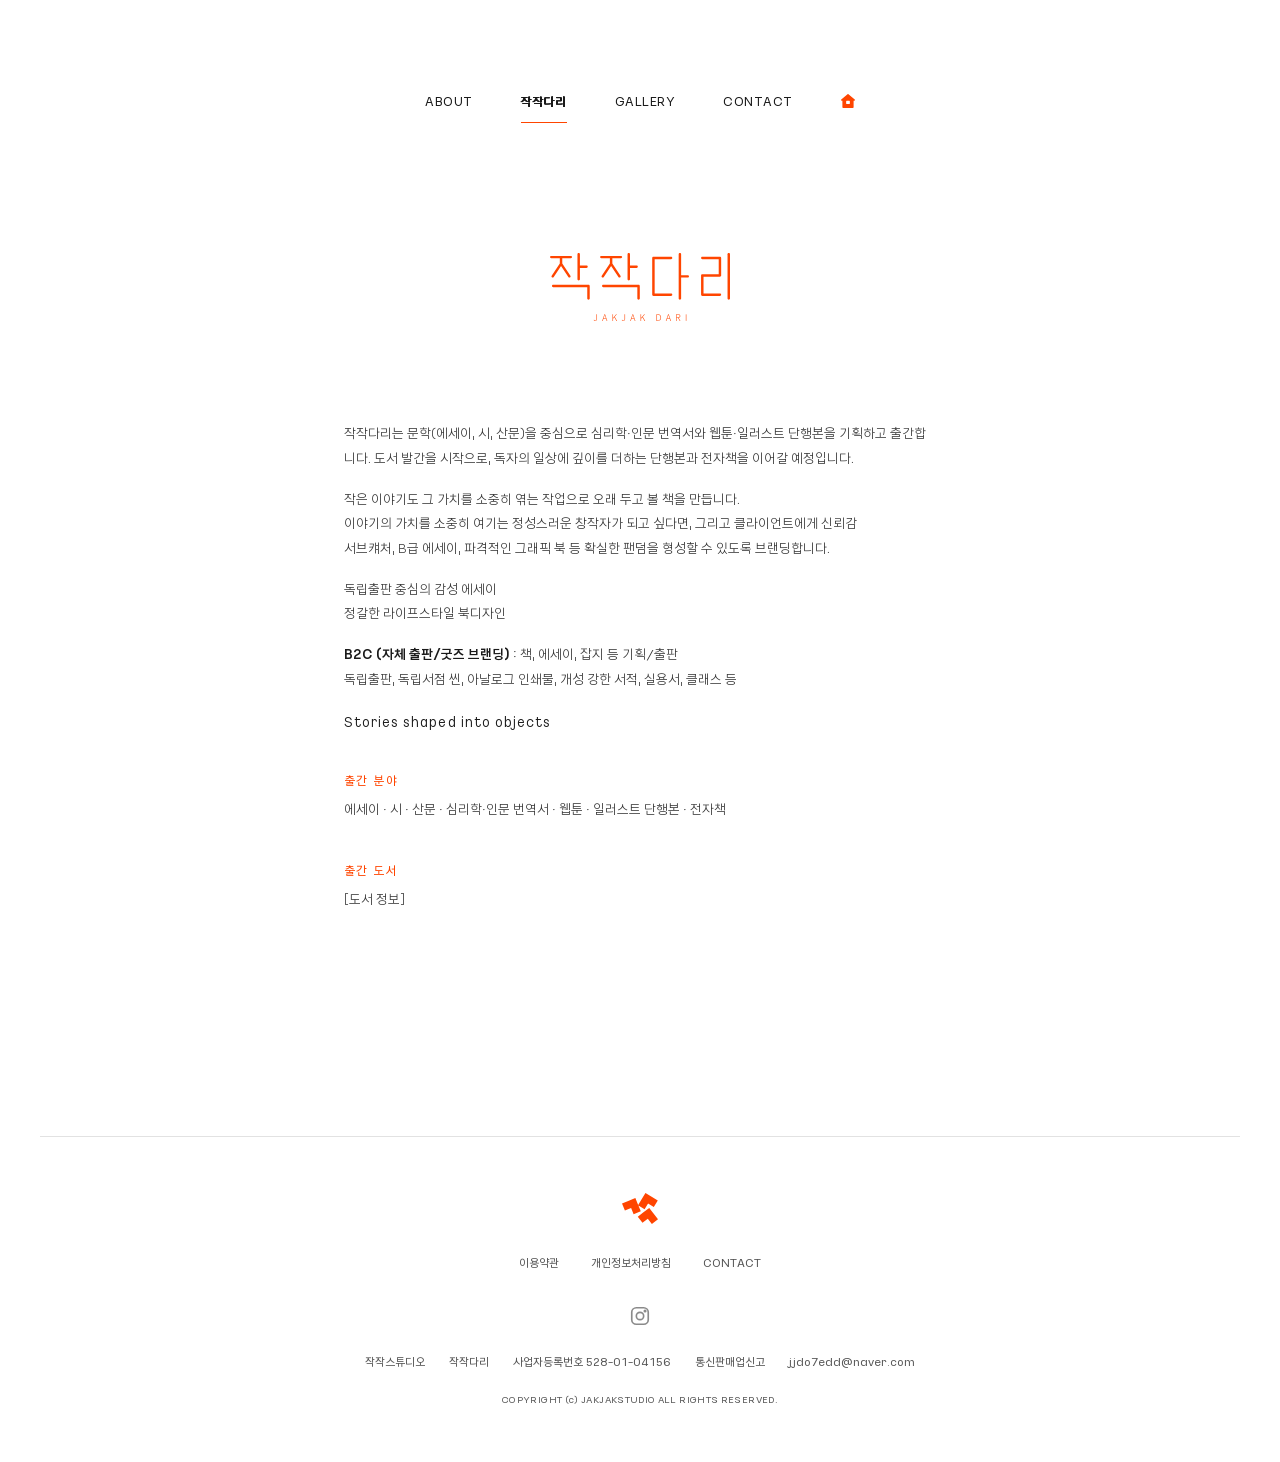
<file: jakjakdari.html>
<!doctype html>
<html lang="ko">
<head>
<meta charset="utf-8">
<meta name="viewport" content="width=device-width, initial-scale=1">
<title>작작다리 — 작작스튜디오</title>
<meta name="description" content="작작다리는 작작스튜디오의 출판 브랜드입니다. 에세이, 시, 산문을 중심으로 번역서와 웹툰·일러스트 단행본을 출간합니다.">
<meta property="og:title" content="작작다리 — 작작스튜디오">
<meta property="og:description" content="작작다리는 작작스튜디오의 출판 브랜드입니다. 에세이, 시, 산문을 중심으로 번역서와 웹툰·일러스트 단행본을 출간합니다.">
<meta property="og:image" content="https://jakjak.kr/assets/main.jpg">
<link rel="icon" href="assets/symbol.svg" type="image/svg+xml">
<link rel="alternate icon" href="assets/symbol.png" type="image/png">
<link rel="apple-touch-icon" href="assets/symbol.png">
<link rel="stylesheet" href="assets/style.css">
</head>
<body>
<div style="font-family: KakaoSmall, sans-serif; color: #1A1A1A; background: #FFFFFF; width: 100%; min-height: 100vh; display: flex; flex-direction: column">
<header style="font-family: KakaoSmall, sans-serif; display: flex; flex-direction: column; align-items: center; gap: 45px; padding: 80px 24px 0; background: #FFFFFF">
<nav aria-label="주 메뉴" style="display: flex; flex-wrap: wrap; justify-content: center; gap: 12px 48px; font-size: 12px; letter-spacing: 0.04em">
<a href="about.html" style="padding: 12px 0; font-weight: 400; text-shadow: none; border-bottom: 1.5px solid transparent">ABOUT</a>
<a href="jakjakdari.html" aria-current="page" style="padding: 12px 0; font-weight: 400; text-shadow: 0.45px 0 0 currentColor, -0.45px 0 0 currentColor; border-bottom: 1.5px solid #FF4500">작작다리</a>
<a href="gallery.html" style="padding: 12px 0; font-weight: 400; text-shadow: none; border-bottom: 1.5px solid transparent">GALLERY</a>
<a href="contact.html" style="padding: 12px 0; font-weight: 400; text-shadow: none; border-bottom: 1.5px solid transparent">CONTACT</a>
<a href="main.html" aria-label="홈으로" title="홈" style="display: flex; align-items: center; padding: 12px 0; border-bottom: 1.5px solid transparent; color: #FF4500"><svg width="14" height="14" viewBox="20 20 200 200" aria-hidden="true"><path d="M190,220H50c-5.52,0-10-4.48-10-10v-95h-10c-4.21,0-7.97-2.64-9.4-6.6-1.44-3.95-.24-8.39,3-11.08L113.6,22.32c3.71-3.09,9.09-3.09,12.8,0l90,75c3.24,2.69,4.44,7.13,3,11.08-1.43,3.96-5.19,6.6-9.4,6.6h-10v95C200,215.52,195.52,220,190,220Z" fill="currentColor"></path><rect x="93.42" y="117.12" width="53.15" height="46.15" rx="6.64" ry="6.64" fill="#FFFFFF"></rect></svg></a>
</nav>
</header>
<main style="flex: 1 0 auto; width: 100%">
<section style="max-width: 640px; margin: 0 auto; padding: 130px 24px 160px; display: flex; flex-direction: column; gap: 40px">
<div style="display: flex; flex-direction: column; align-items: center; gap: 18px; margin-bottom: 60px">
<h1 style="margin: 0; display: flex"><img src="assets/jakjakdari-logo.svg" alt="작작다리 JAKJAK DARI" style="width: 180px; height: auto; display: block"></h1>
</div>
<div style="display: flex; flex-direction: column; gap: 16px">
<p style="margin: 0; font-size: 13px; font-weight: 300; line-height: 1.9; color: #333333">작작다리는 문학(에세이, 시, 산문)을 중심으로 심리학·인문 번역서와 웹툰·일러스트 단행본을 기획하고 출간합니다. 도서 발간을 시작으로, 독자의 일상에 깊이를 더하는 단행본과 전자책을 이어갈 예정입니다.</p>
<p style="margin: 0; font-size: 13px; font-weight: 300; line-height: 1.9; color: #333333">작은 이야기도 그 가치를 소중히 엮는 작업으로 오래 두고 볼 책을 만듭니다.<br>이야기의 가치를 소중히 여기는 정성스러운 창작자가 되고 싶다면, 그리고 클라이언트에게 신뢰감<br>서브컈처, B급 에세이, 파격적인 그래픽 북 등 확실한 팬덤을 형성할 수 있도록 브랜딩합니다.</p>
<p style="margin: 0; font-size: 13px; font-weight: 300; line-height: 1.9; color: #333333">독립출판 중심의 감성 에세이<br>정갈한 라이프스타일 북디자인</p>
<p style="margin: 0; font-size: 13px; font-weight: 300; line-height: 1.9; color: #333333"><strong style="font-weight: 700; color: #1A1A1A">B2C (자체 출판/굿즈 브랜딩)</strong> : 책, 에세이, 잡지 등 기획/출판<br>독립출판, 독립서점 씬, 아날로그 인쇄물, 개성 강한 서적, 실용서, 클래스 등</p>
<p style="margin: 4px 0 0; font-family: KakaoBig, sans-serif; font-size: 13px; font-weight: 400; letter-spacing: 0.08em; color: #1A1A1A">Stories shaped into objects</p>
</div>
<div style="display: flex; flex-direction: column; gap: 8px">
<p style="margin: 0; font-size: 12px; letter-spacing: 0.12em; color: #FF4500">출간 분야</p>
<p style="margin: 0; font-size: 13px; font-weight: 300; line-height: 1.9; color: #333333">에세이 · 시 · 산문 · 심리학·인문 번역서 · 웹툰 · 일러스트 단행본 · 전자책</p>
</div>
<div style="display: flex; flex-direction: column; gap: 8px">
<p style="margin: 0; font-size: 12px; letter-spacing: 0.12em; color: #FF4500">출간 도서</p>
<p style="margin: 0; font-size: 13px; font-weight: 300; line-height: 1.9; color: #333333">[도서 정보]</p>
</div>
</section>
</main>
<footer style="font-family: KakaoSmall, sans-serif; color: #555555; background: #FFFFFF; padding: 64px 40px 56px">
<div style="border-top: 1px solid #E2E2E2; padding-top: 56px; display: flex; flex-direction: column; align-items: center; gap: 22px; text-align: center">
<a href="index.html" aria-label="작작스튜디오 오픈화면으로" style="display: flex"><img src="assets/symbol.svg" alt="작작스튜디오 심볼" style="width: 36px; height: auto; display: block"></a>
<nav aria-label="하단 메뉴" style="display: flex; flex-wrap: wrap; justify-content: center; gap: 4px 32px; font-size: 11px">
<a href="#" style="color: #555555; padding: 8px 0">이용약관</a>
<a href="#" style="color: #555555; padding: 8px 0">개인정보처리방침</a>
<a href="contact.html" style="color: #555555; padding: 8px 0">CONTACT</a>
</nav>
<a href="#" aria-label="인스타그램" style="color: #8A8A8A; display: flex; padding: 4px">
<svg width="22" height="22" viewBox="0 0 24 24" fill="none" stroke="currentColor" stroke-width="1.8" stroke-linecap="round" stroke-linejoin="round" aria-hidden="true"><rect x="3" y="3" width="18" height="18" rx="5"></rect><circle cx="12" cy="12" r="4"></circle><circle cx="17.5" cy="6.5" r="0.8" fill="currentColor"></circle></svg>
</a>
<div style="display: flex; flex-wrap: wrap; justify-content: center; gap: 6px 24px; font-size: 11px; line-height: 1.6; max-width: 960px">
<span>작작스튜디오</span>
<span>작작다리</span>
<span>사업자등록번호 528-01-04156</span>
<span>통신판매업신고</span>
<span><a href="mailto:jjdo7edd@naver.com" style="color: #555555">jjdo7edd@naver.com</a></span>
</div>
<p style="margin: 0; font-size: 9px; letter-spacing: 0.04em">COPYRIGHT (c) JAKJAKSTUDIO ALL RIGHTS RESERVED.</p>
</div>
</footer>
</div>
</body>
</html>
</file>
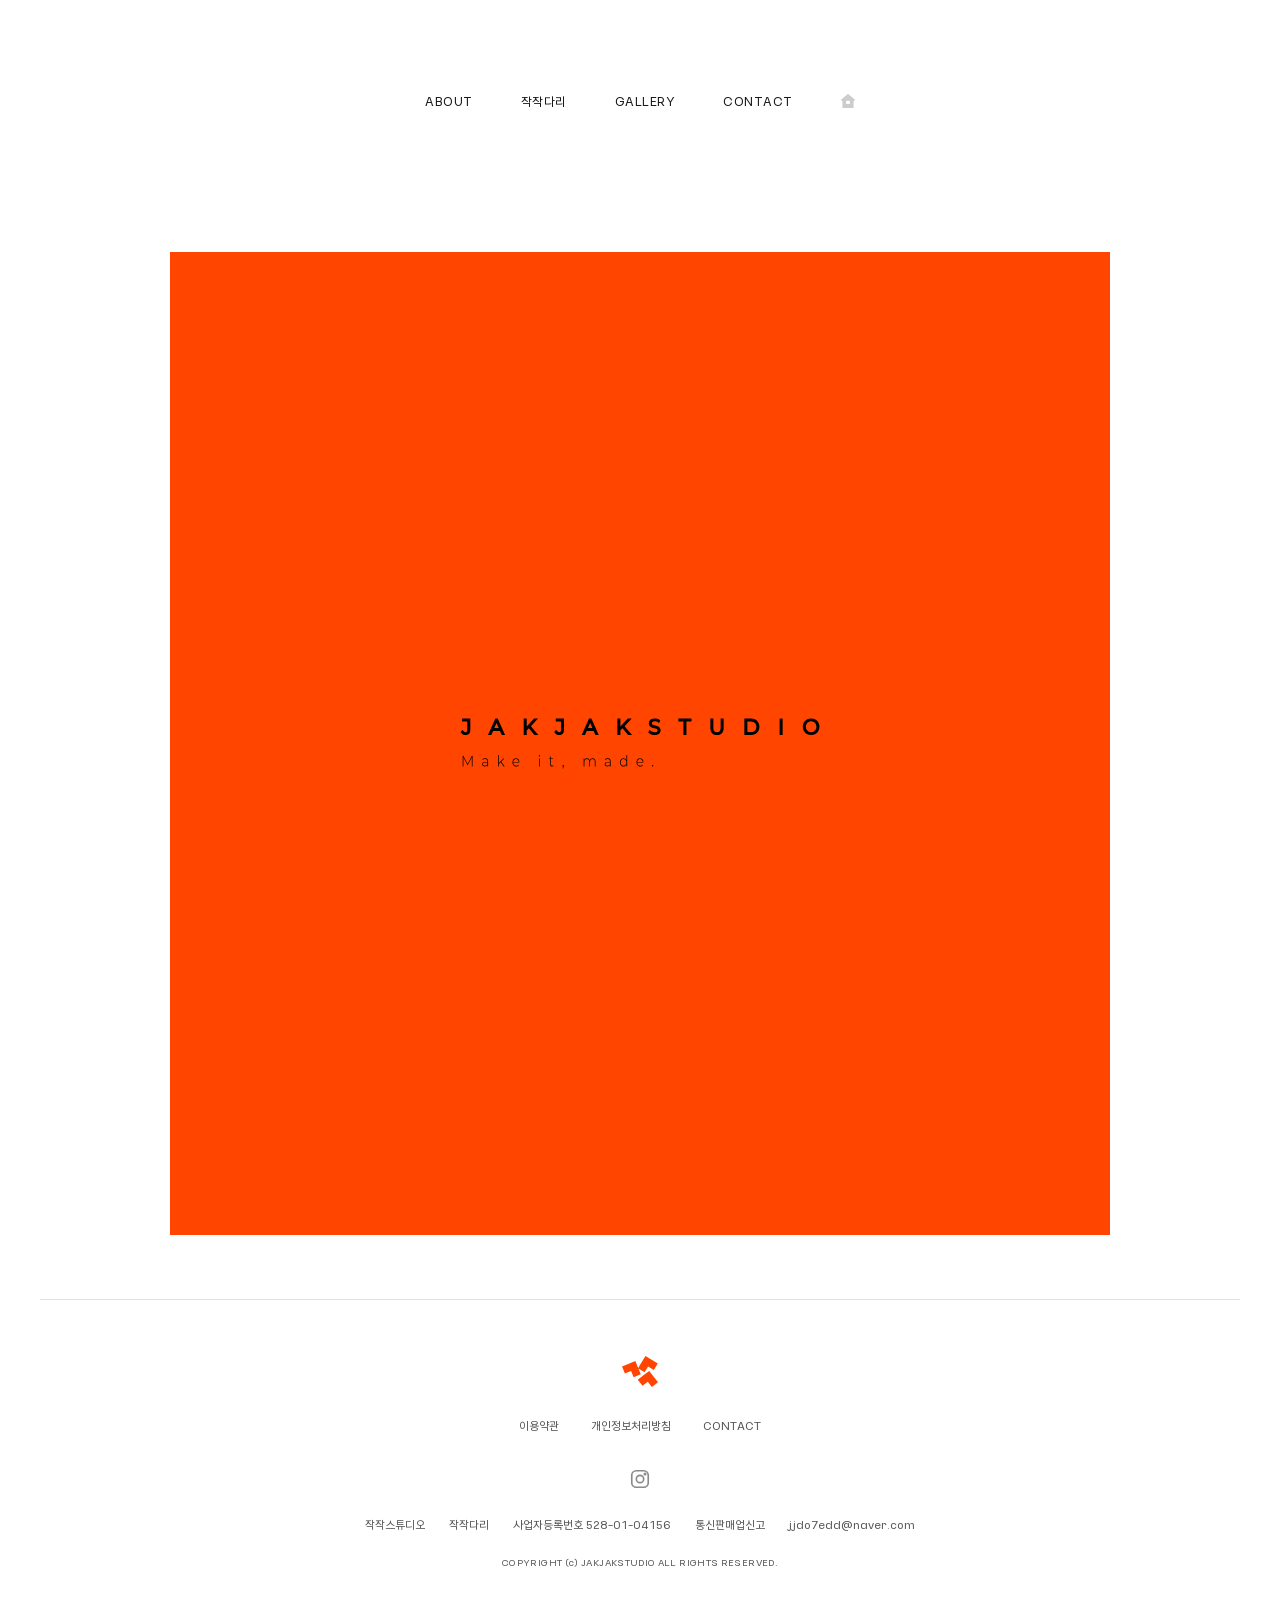
<file: main.html>
<!doctype html>
<html lang="ko">
<head>
<meta charset="utf-8">
<meta name="viewport" content="width=device-width, initial-scale=1">
<title>작작스튜디오 JAKJAKSTUDIO</title>
<meta name="description" content="작작스튜디오 — Make it, made. 문학을 중심으로 책을 만드는 출판사이자 출판 브랜드 작작다리를 운영합니다.">
<meta property="og:title" content="작작스튜디오 JAKJAKSTUDIO">
<meta property="og:description" content="작작스튜디오 — Make it, made. 문학을 중심으로 책을 만드는 출판사이자 출판 브랜드 작작다리를 운영합니다.">
<meta property="og:image" content="https://jakjak.kr/assets/main.jpg">
<link rel="icon" href="assets/symbol.svg" type="image/svg+xml">
<link rel="alternate icon" href="assets/symbol.png" type="image/png">
<link rel="apple-touch-icon" href="assets/symbol.png">
<link rel="stylesheet" href="assets/style.css">
</head>
<body>
<div style="font-family: KakaoSmall, sans-serif; color: #1A1A1A; background: #FFFFFF; width: 100%; min-height: 100vh; display: flex; flex-direction: column">
<header style="font-family: KakaoSmall, sans-serif; display: flex; flex-direction: column; align-items: center; gap: 45px; padding: 80px 24px 0; background: #FFFFFF">
<nav aria-label="주 메뉴" style="display: flex; flex-wrap: wrap; justify-content: center; gap: 12px 48px; font-size: 12px; letter-spacing: 0.04em">
<a href="about.html" style="padding: 12px 0; font-weight: 400; text-shadow: none; border-bottom: 1.5px solid transparent">ABOUT</a>
<a href="jakjakdari.html" style="padding: 12px 0; font-weight: 400; text-shadow: none; border-bottom: 1.5px solid transparent">작작다리</a>
<a href="gallery.html" style="padding: 12px 0; font-weight: 400; text-shadow: none; border-bottom: 1.5px solid transparent">GALLERY</a>
<a href="contact.html" style="padding: 12px 0; font-weight: 400; text-shadow: none; border-bottom: 1.5px solid transparent">CONTACT</a>
<a href="main.html" aria-label="홈으로" title="홈" style="display: flex; align-items: center; padding: 12px 0; border-bottom: 1.5px solid transparent; color: #CCCCCC"><svg width="14" height="14" viewBox="20 20 200 200" aria-hidden="true"><path d="M190,220H50c-5.52,0-10-4.48-10-10v-95h-10c-4.21,0-7.97-2.64-9.4-6.6-1.44-3.95-.24-8.39,3-11.08L113.6,22.32c3.71-3.09,9.09-3.09,12.8,0l90,75c3.24,2.69,4.44,7.13,3,11.08-1.43,3.96-5.19,6.6-9.4,6.6h-10v95C200,215.52,195.52,220,190,220Z" fill="currentColor"></path><rect x="93.42" y="117.12" width="53.15" height="46.15" rx="6.64" ry="6.64" fill="#FFFFFF"></rect></svg></a>
</nav>
</header>
<main style="flex: 1 0 auto; width: 100%">
<section style="max-width: 1036px; margin: 0 auto; padding: 129px 48px 0">
<img src="assets/main.svg" alt="JAKJAKSTUDIO — Make it, made." style="width: 100%; height: auto; display: block; background: #FF4500">
</section>
</main>
<footer style="font-family: KakaoSmall, sans-serif; color: #555555; background: #FFFFFF; padding: 64px 40px 56px">
<div style="border-top: 1px solid #E2E2E2; padding-top: 56px; display: flex; flex-direction: column; align-items: center; gap: 22px; text-align: center">
<a href="index.html" aria-label="작작스튜디오 오픈화면으로" style="display: flex"><img src="assets/symbol.svg" alt="작작스튜디오 심볼" style="width: 36px; height: auto; display: block"></a>
<nav aria-label="하단 메뉴" style="display: flex; flex-wrap: wrap; justify-content: center; gap: 4px 32px; font-size: 11px">
<a href="#" style="color: #555555; padding: 8px 0">이용약관</a>
<a href="#" style="color: #555555; padding: 8px 0">개인정보처리방침</a>
<a href="contact.html" style="color: #555555; padding: 8px 0">CONTACT</a>
</nav>
<a href="#" aria-label="인스타그램" style="color: #8A8A8A; display: flex; padding: 4px">
<svg width="22" height="22" viewBox="0 0 24 24" fill="none" stroke="currentColor" stroke-width="1.8" stroke-linecap="round" stroke-linejoin="round" aria-hidden="true"><rect x="3" y="3" width="18" height="18" rx="5"></rect><circle cx="12" cy="12" r="4"></circle><circle cx="17.5" cy="6.5" r="0.8" fill="currentColor"></circle></svg>
</a>
<div style="display: flex; flex-wrap: wrap; justify-content: center; gap: 6px 24px; font-size: 11px; line-height: 1.6; max-width: 960px">
<span>작작스튜디오</span>
<span>작작다리</span>
<span>사업자등록번호 528-01-04156</span>
<span>통신판매업신고</span>
<span><a href="mailto:jjdo7edd@naver.com" style="color: #555555">jjdo7edd@naver.com</a></span>
</div>
<p style="margin: 0; font-size: 9px; letter-spacing: 0.04em">COPYRIGHT (c) JAKJAKSTUDIO ALL RIGHTS RESERVED.</p>
</div>
</footer>
</div>
</body>
</html>
</file>
<file: assets/style.css>
@font-face{font-family:'KakaoSmall';src:url(fonts/KakaoSmallSans-Light.woff2) format('woff2');font-weight:300;font-display:swap}
@font-face{font-family:'KakaoSmall';src:url(fonts/KakaoSmallSans-Regular.woff2) format('woff2');font-weight:400;font-display:swap}
@font-face{font-family:'KakaoSmall';src:url(fonts/KakaoSmallSans-Bold.woff2) format('woff2');font-weight:700;font-display:swap}
@font-face{font-family:'KakaoBig';src:url(fonts/KakaoBigSans-Regular.woff2) format('woff2');font-weight:400;font-display:swap}
@font-face{font-family:'KakaoBig';src:url(fonts/KakaoBigSans-Bold.woff2) format('woff2');font-weight:700;font-display:swap}
@font-face{font-family:'KakaoBig';src:url(fonts/KakaoBigSans-ExtraBold.woff2) format('woff2');font-weight:800;font-display:swap}
*{box-sizing:border-box}
html{overflow-y:scroll}
body{margin:0;background:#FFFFFF;-webkit-font-smoothing:antialiased}
a{color:#1A1A1A;text-decoration:none}
a:hover{color:#FF4500 !important}
a.home-symbol .sym-grad{opacity:0}
a.home-symbol:hover .sym-grad{opacity:1}
a.home-symbol:hover .sym-base{opacity:0}
img{max-width:100%}
.jj-admin-link:hover{color:#E6E6E6 !important}
.jj-login{position:relative;width:260px;max-width:100%;background:#FFFFFF;padding:28px 24px 18px;display:flex;flex-direction:column;gap:10px;font-size:12px}
.jj-login-title{margin:0 0 4px;font-size:11px;letter-spacing:.12em;color:#8A8A8A}
.jj-login-main,.jj-login-setup{display:flex;flex-direction:column;gap:8px}
.jj-login-main[hidden],.jj-login-setup[hidden],.jj-login input[hidden],.jj-login-forgot[hidden]{display:none}
.jj-login input{font:inherit;font-size:13px;padding:9px 10px;border:1px solid #DDDDDD;color:#1A1A1A;outline:none}
.jj-login input:focus{border-color:#FF4500}
.jj-login-note{margin:0;color:#555555}
.jj-login-ok{font:inherit;font-size:12px;padding:9px 10px;border:1px solid #1A1A1A;background:#1A1A1A;color:#FFFFFF;cursor:pointer}
.jj-login-ok:hover{background:#FF4500;border-color:#FF4500}
.jj-login-ok:disabled{opacity:.5}
.jj-login-status{margin:0;min-height:1em;color:#C0392B;font-size:11px}
.jj-login-keep{display:flex;align-items:center;gap:6px;font-size:11px;color:#555555;cursor:pointer}
.jj-login-keep[hidden]{display:none}
.jj-login-keep input{margin:0;accent-color:#FF4500}
.jj-login-forgot{align-self:flex-start;font:inherit;font-size:11px;padding:4px 0;border:0;background:none;color:#8A8A8A;cursor:pointer;text-decoration:underline}
.work-cell{display:flex;flex-direction:column;gap:8px}
.work-admin{display:flex;gap:4px;flex-wrap:wrap}
.work-admin button,.jj-admin-bar button,.jj-form button{font:inherit;font-size:11px;padding:6px 10px;border:1px solid #CCCCCC;background:#FFFFFF;color:#1A1A1A;cursor:pointer}
.work-admin button:hover,.jj-admin-bar button:hover,.jj-form button:hover{border-color:#FF4500;color:#FF4500}
.work-add{font:inherit;font-size:13px;aspect-ratio:4 / 5;border:1px dashed #FF4500;background:#FFFFFF;color:#FF4500;cursor:pointer}
.jj-admin-bar{display:flex;flex-wrap:wrap;align-items:center;gap:10px;margin:0 0 40px;padding:14px 16px;border:1px solid #FF4500;font-size:12px}
.jj-admin-bar strong{color:#FF4500;font-weight:700}
.jj-admin-bar input{font:inherit;font-size:12px;padding:6px 8px;border:1px solid #CCCCCC;width:240px;max-width:100%}
.jj-status{color:#555555}
.jj-modal{font-family:KakaoSmall,sans-serif;color:#1A1A1A;position:fixed;inset:0;z-index:100;background:rgba(26,26,26,.45);display:flex;align-items:center;justify-content:center;padding:24px}
.jj-modal[hidden]{display:none}
.jj-modal-box{position:relative;width:17cm;max-width:100%;height:calc(17cm * 2 / 3);max-height:calc(100vh - 48px);background:#FFFFFF;display:flex;box-shadow:0 12px 40px rgba(0,0,0,.18)}
.jj-modal-close{position:absolute;z-index:3;top:6px;right:6px;width:36px;height:36px;border:0;background:transparent;font-size:22px;line-height:1;color:#555555;cursor:pointer}
.jj-modal-close:hover{color:#FF4500}
.jj-modal-img{position:relative;flex:0 0 50%;box-sizing:border-box;padding:35px;display:flex}
.jj-modal-nav{position:absolute;z-index:2;top:50%;transform:translateY(-50%);width:30px;height:48px;padding:0;border:0;background:transparent;color:#FF4500;cursor:pointer;display:flex;align-items:center;justify-content:center;opacity:.85;transition:opacity .15s ease}
.jj-modal-nav:hover{opacity:1}
.jj-modal-nav:focus-visible{outline:1px solid #FF4500;outline-offset:-2px}
.jj-modal-prev{left:3px}
.jj-modal-next{right:3px}
.jj-modal-img-inner{flex:1 1 auto;min-width:0;background:rgba(237,230,218,.5);display:flex;align-items:center;justify-content:center;overflow:hidden}
.jj-modal-img-inner img{width:100%;height:100%;object-fit:cover;display:block;transition:transform .25s ease;cursor:zoom-in}
.jj-modal-img-inner.is-whole{background:#FFFFFF}
.jj-modal-img-inner.is-whole img{object-fit:contain}
.jj-modal-text{flex:1 1 auto;min-width:0;padding:40px 28px 28px;display:flex;flex-direction:column;gap:6px;overflow-y:auto}
.jj-modal-text h2{margin:0;font-size:14px;font-weight:400;color:#FF4500}
.jj-modal-year{margin:0 0 14px;font-size:11px;color:#8A8A8A}
.jj-modal-body{font-size:11px;font-weight:300;line-height:1.8;color:#767676;white-space:pre-line}
@media (max-width:640px){.jj-modal-box{flex-direction:column;height:auto;max-height:calc(100vh - 48px)}.jj-modal-img{flex:0 0 auto;aspect-ratio:4 / 3;padding:32px 32px 0}.jj-modal-text{padding:24px 20px}}
.jj-form{width:420px;max-width:100%;max-height:calc(100vh - 48px);overflow-y:auto;background:#FFFFFF;padding:28px;display:flex;flex-direction:column;gap:14px;font-size:12px}
.jj-form h2{margin:0 0 4px;font-size:15px;font-weight:400;color:#FF4500}
.jj-form label{display:flex;flex-direction:column;gap:6px;color:#555555}
.jj-form input[type=text],.jj-form textarea{font:inherit;font-size:13px;padding:8px 10px;border:1px solid #CCCCCC;color:#1A1A1A}
.jj-form-actions{display:flex;justify-content:flex-end;gap:8px}
.jj-submit{border-color:#FF4500 !important;background:#FF4500 !important;color:#FFFFFF !important}
.jj-submit:disabled{opacity:.5}
.jj-form-fit{display:flex;flex-direction:column;gap:6px;color:#555555}
.jj-form .jj-form-fit label{flex-direction:row;align-items:center;gap:6px;font-size:12px;color:#1A1A1A}
.jj-form-fit small{font-size:11px;color:#8A8A8A}
.jj-form-images{display:flex;flex-direction:column;gap:8px;color:#555555}
.jj-slot{display:flex;align-items:center;gap:8px;font-size:11px}
.jj-slot-no{width:14px;color:#FF4500}
.jj-slot-thumb{width:36px;height:45px;flex:0 0 36px;background:rgba(237,230,218,.5);overflow:hidden}
.jj-slot-thumb img{width:100%;height:100%;object-fit:cover;display:block}
.jj-slot input[type=file]{flex:1 1 auto;min-width:0;font-size:11px}
.jj-form .jj-slot-del{flex-direction:row;align-items:center;gap:4px;white-space:nowrap;color:#8A8A8A}
.jj-slot-del[hidden]{display:none}
.jj-form-status{margin:0;color:#555555;min-height:1em}
.work:hover .work-img{filter:brightness(.7)}
@media (max-width:640px){.gallery-grid{grid-template-columns:repeat(2,minmax(0,1fr)) !important}}

.intro{width:100%;min-height:100vh;display:flex;align-items:center;justify-content:center;background:#FFFFFF}
.intro-link{position:relative;display:block;width:124px;height:107.5px}
.intro-link svg{display:block}
.intro-sym-grad{position:absolute;left:0;top:0;opacity:0;transition:opacity .35s ease}
.intro-sym-base{transition:opacity .35s ease}
.intro-word{position:absolute;left:50%;top:calc(100% + 48px);transform:translateX(-50%);opacity:0;clip-path:inset(0 50% 0 50%);transition:clip-path .7s cubic-bezier(.2,.7,.2,1),opacity .3s ease}
.intro-link:hover .intro-sym-base,.intro-link:focus-visible .intro-sym-base{opacity:0}
.intro-link:hover .intro-sym-grad,.intro-link:focus-visible .intro-sym-grad{opacity:1}
.intro-link:hover .intro-word,.intro-link:focus-visible .intro-word{opacity:1;clip-path:inset(0 0 0 0)}
.intro-link:focus-visible{outline:none}
@media (hover:none){.intro-word{opacity:1;clip-path:inset(0 0 0 0)}}
@media (max-width:520px){.intro-word{width:280px;height:auto}}
</file>
